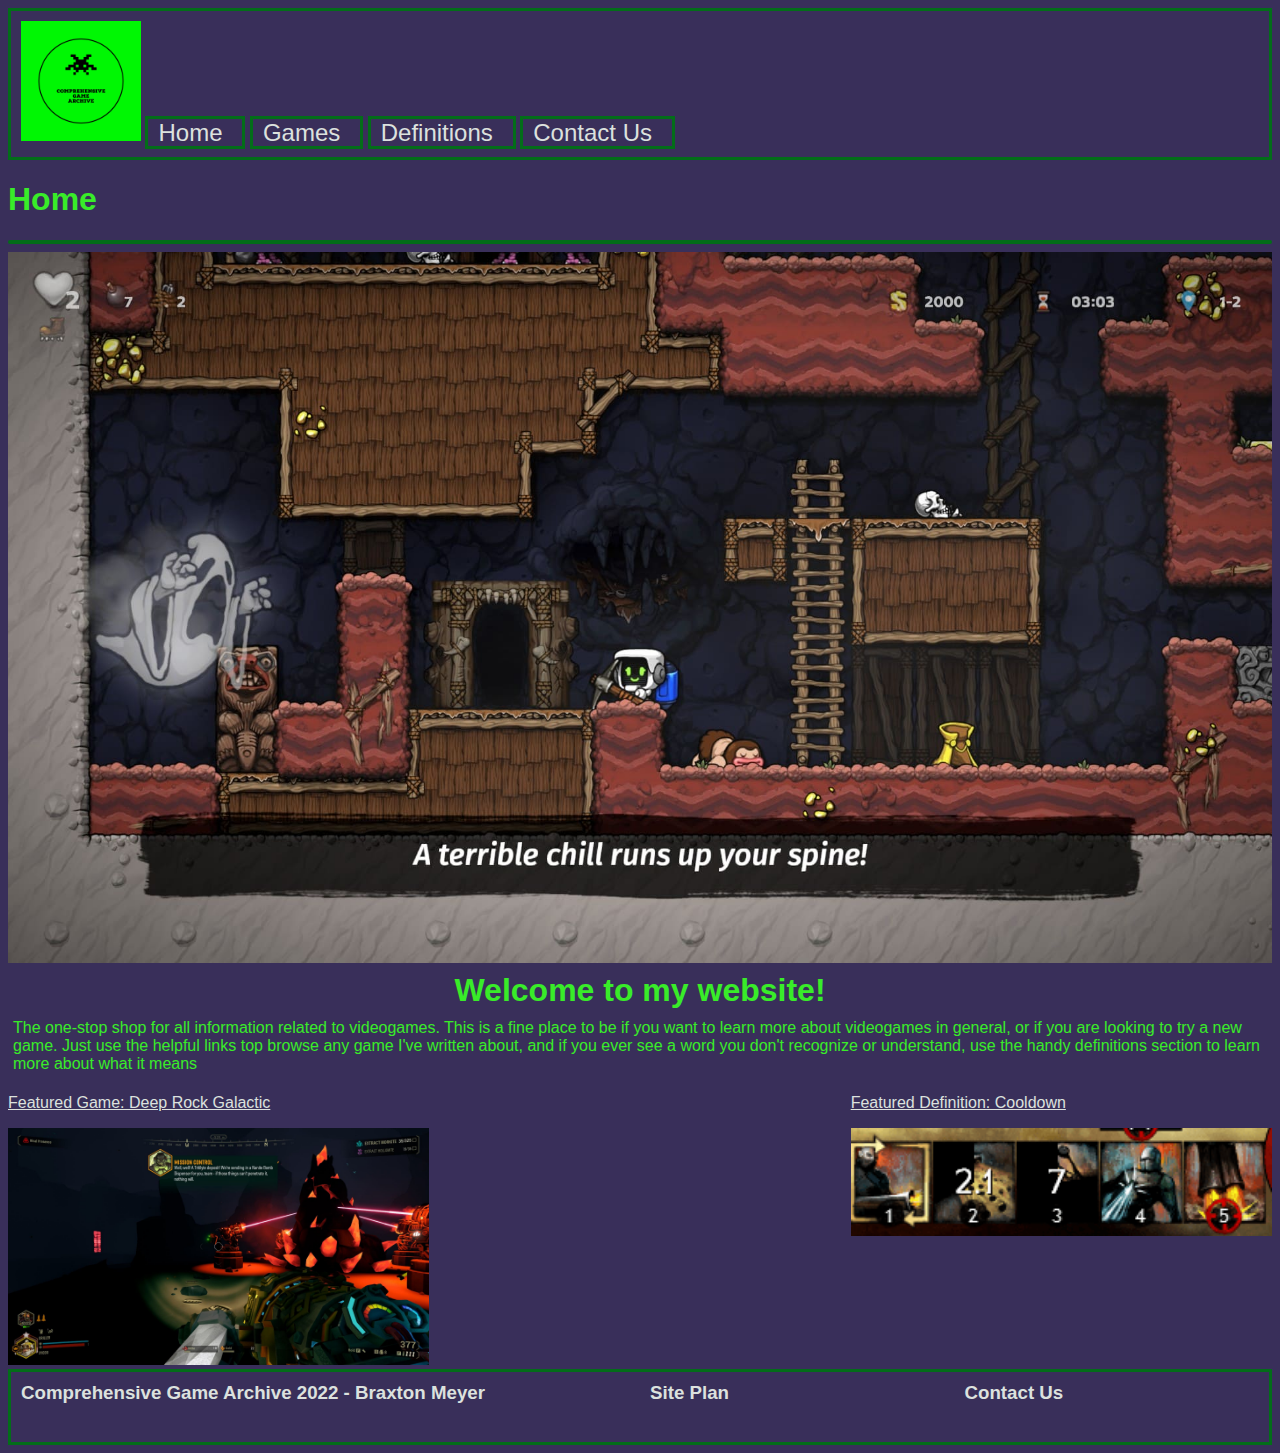
<file: index.html>
<!DOCTYPE html>
<html lang="en">
<head>
    <meta charset="UTF-8">
    <meta http-equiv="X-UA-Compatible" content="IE=edge">
    <meta name="viewport" content="width=device-width, initial-scale=1.0">
    <title>CGA - Home</title>
    <link rel="stylesheet" href="./styles/style.css">
</head>
<body>
    <div id="content">
        <header>
            <nav>
                <img class="logo" src="./images/CGAlogo.jpeg" alt="Comprehensive Game Archive Logo">
                <a href="index.html">Home</a>
                <a href="games.html">Games</a>
                <a href="definitions.html">Definitions</a>
                <a href="contactus.html">Contact Us</a>
            </nav>
        </header>
        <main>
            <h1>Home</h1>
            <hr class="solid">
            <img id="hero-img" src="./images/Spelunky2.jpg" alt="An image of Spelunky 2">
            <div class="grid-container">
                <h1 class="centered-whole-width" >Welcome to my website!</h1>
                <p class="centered-whole-width">The one-stop shop for all information related to videogames. This is a fine place to be if you want to learn more about videogames in general, or if you are looking to try a new game. Just use the helpful links top browse any game I've written about, and if you ever see a word you don't recognize or understand, use the handy definitions section to learn more about what it means</p>
                <a class="featured-game" href="./deeprock.html">
                    <p>Featured Game: Deep Rock Galactic</p>
                    <img class="preview-img" src="./images/DeepRock.jpg" alt="An image of Deep Rock Galactic">
                </a>
                <a class="featured-definition" href="./cooldown.html">
                    <p>Featured Definition: Cooldown</p>
                    <img class="preview-img" src="./images/Cooldown.png" alt="An image demonstrating cooldowns">
                </a>
            </div>
        </main>
        <footer>
            <h3>Comprehensive Game Archive 2022 - Braxton Meyer</h3>
            <h3><a href="site-plan.html">Site Plan</a></h3>
            <h3><a href="contactus.html">Contact Us</a></h3>
        </footer>
    </div>
    
</body>
</html>
</file>
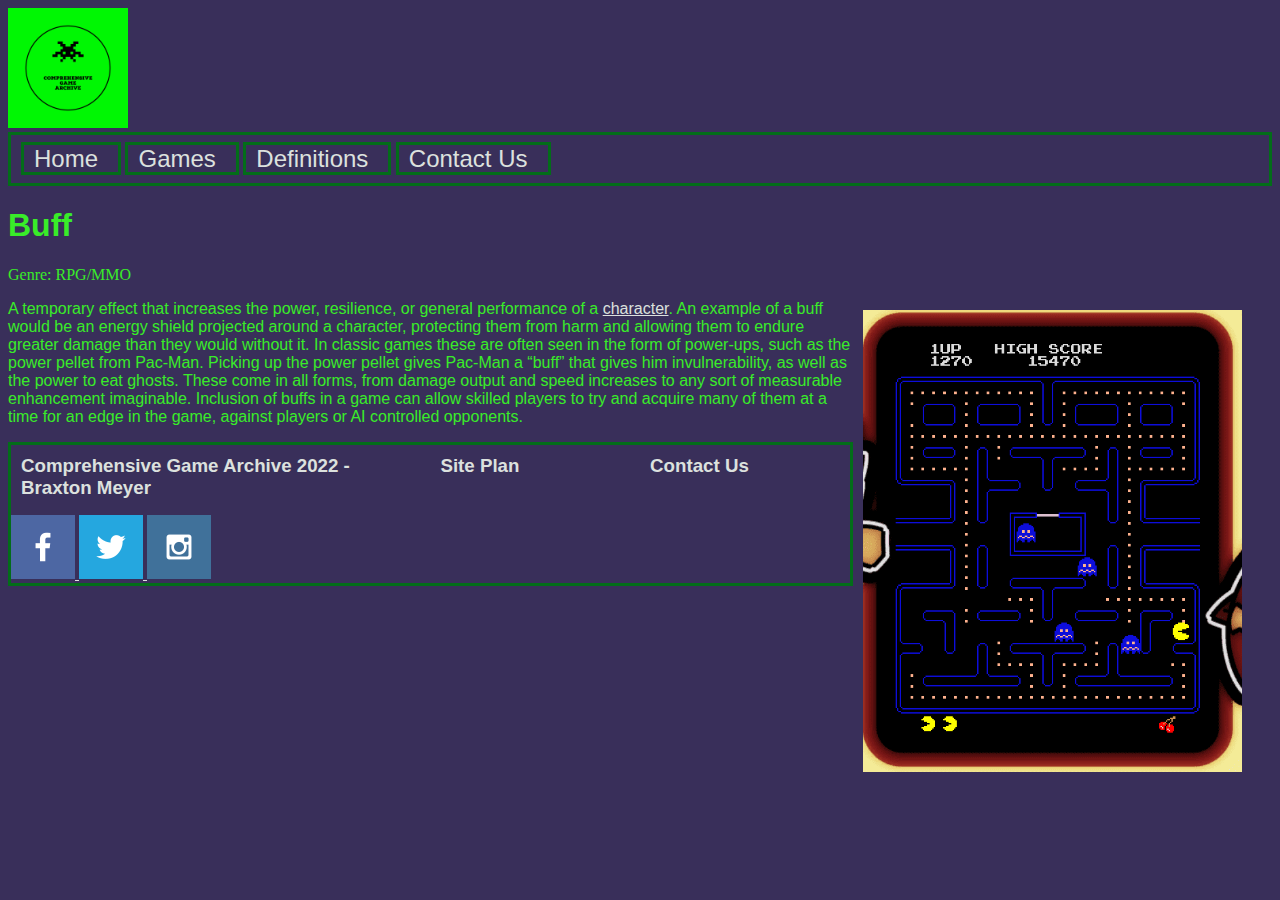
<file: buff.html>
<!DOCTYPE html>
<html lang="en">
<head>
    <meta charset="UTF-8">
    <meta http-equiv="X-UA-Compatible" content="IE=edge">
    <meta name="viewport" content="width=device-width, initial-scale=1.0">
    <title>Buff</title>
    <link rel="stylesheet" href="./styles/style.css">
</head>
<body>
    <div id="content">
        <header>
            <img class="logo" src="./images/CGAlogo.jpeg" alt="Comprehensive Game Archive Logo">
            <nav>
                <a href="index.html">Home</a>
                <a href="games.html">Games</a>
                <a href="definitions.html">Definitions</a>
                <a href="contactus.html">Contact Us</a>
            </nav>
        </header>
        <main>
            <h1>Buff</h1>
            <div>
                <div>Genre: RPG/MMO</div>
            </div>
            <div>
                <img class="float-img3" src="./images/PowerUp.png" alt="">
                <p>A temporary effect that increases the power, resilience, or general performance of a <a href="character.html">character</a>. An example of a buff would be an energy shield projected around a character, protecting them from harm and allowing them to endure greater damage than they would without it. In classic games these are often seen in the form of power-ups, such as the power pellet from Pac-Man. Picking up the power pellet gives Pac-Man a “buff” that gives him invulnerability, as well as the power to eat ghosts. These come in all forms, from damage output and speed increases to any sort of measurable enhancement imaginable. Inclusion of buffs in a game can allow skilled players to try and acquire many of them at a time for an edge in the game, against players or AI controlled opponents.</p>
            </div>
        </main>
        <footer>
            <h3>Comprehensive Game Archive 2022 - Braxton Meyer</h3>
            <h3><a href="site-plan.html">Site Plan</a></h3>
            <h3><a href="contactus.html">Contact Us</a></h3>
            <div class="social">
                <a href="https://facebook.com" target="_blank">
                    <img src="images/facebook.png" alt="fb icon">
                </a>
                <a href="https://twitter.com" target="_blank">
                    <img src="images/twitter.png" alt="twitter icon">
                </a>
                <a href="https://instagram.com" target="_blank">
                    <img src="images/instagram.png" alt="instagram icon">
                </a>
            </div>
        </footer>
    </div>
</body>
</html>
</file>
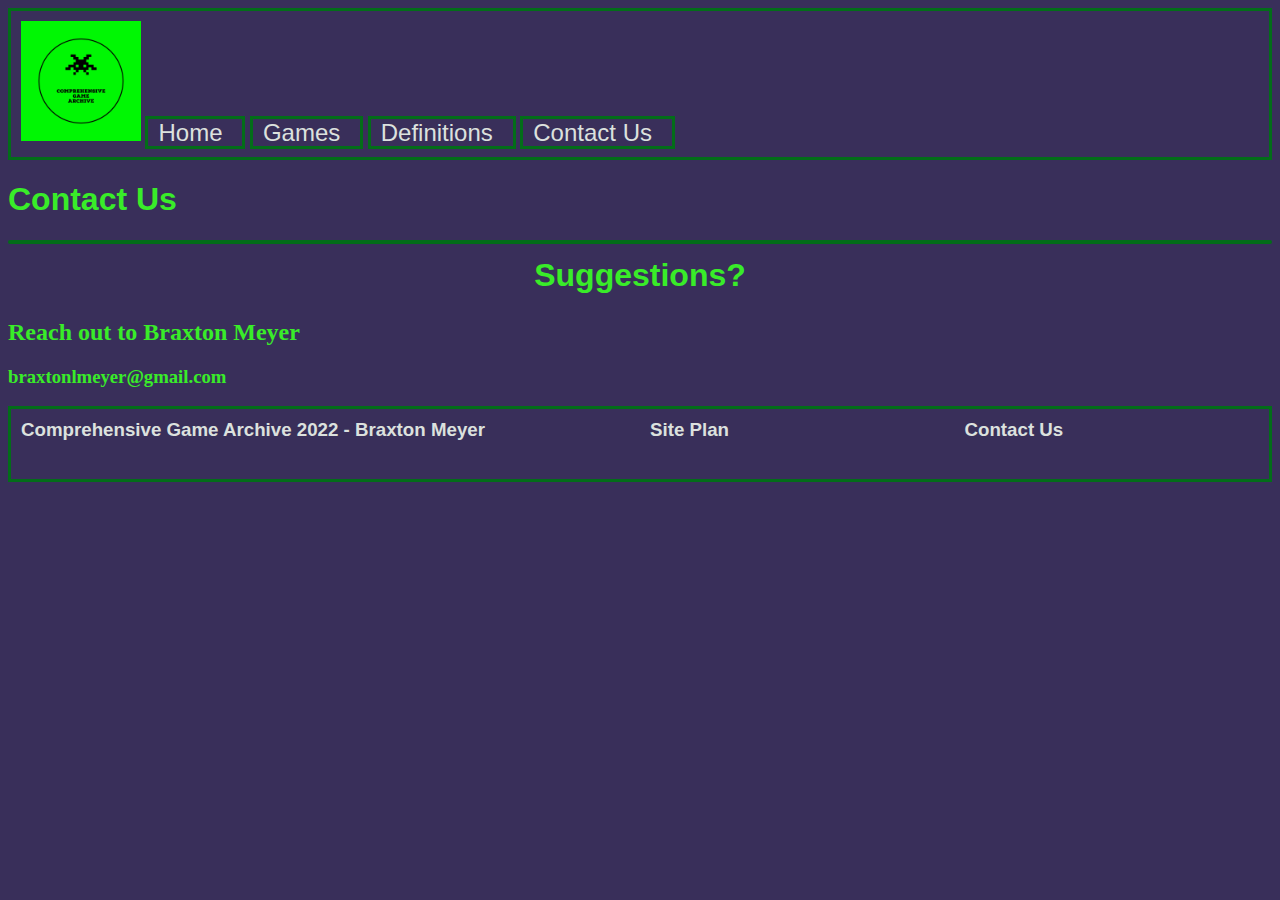
<file: contactus.html>
<!DOCTYPE html>
<html lang="en">
<head>
    <meta charset="UTF-8">
    <meta http-equiv="X-UA-Compatible" content="IE=edge">
    <meta name="viewport" content="width=device-width, initial-scale=1.0">
    <title>Contact Us</title>
    <link rel="stylesheet" href="./styles/style.css">
</head>
<body>
    <div id="content">
        <header>
            <nav>
                <img class="logo" src="./images/CGAlogo.jpeg" alt="Comprehensive Game Archive Logo">
                <a href="index.html">Home</a>
                <a href="games.html">Games</a>
                <a href="definitions.html">Definitions</a>
                <a href="contactus.html">Contact Us</a>
            </nav>
        </header>
        <main>
            <h1>Contact Us</h1>
            <hr class="solid">
            <div class="grid-container">
                <h1 class="centered-whole-width" >Suggestions?</h1>
            </div>
            <h2>Reach out to Braxton Meyer</h2>
            <h3>braxtonlmeyer@gmail.com</h3>
        </main>
        <footer>
            <h3>Comprehensive Game Archive 2022 - Braxton Meyer</h3>
            <h3><a href="site-plan.html">Site Plan</a></h3>
            <h3><a href="contactus.html">Contact Us</a></h3>
        </footer>
    </div>
    
</body>
</html>
</file>
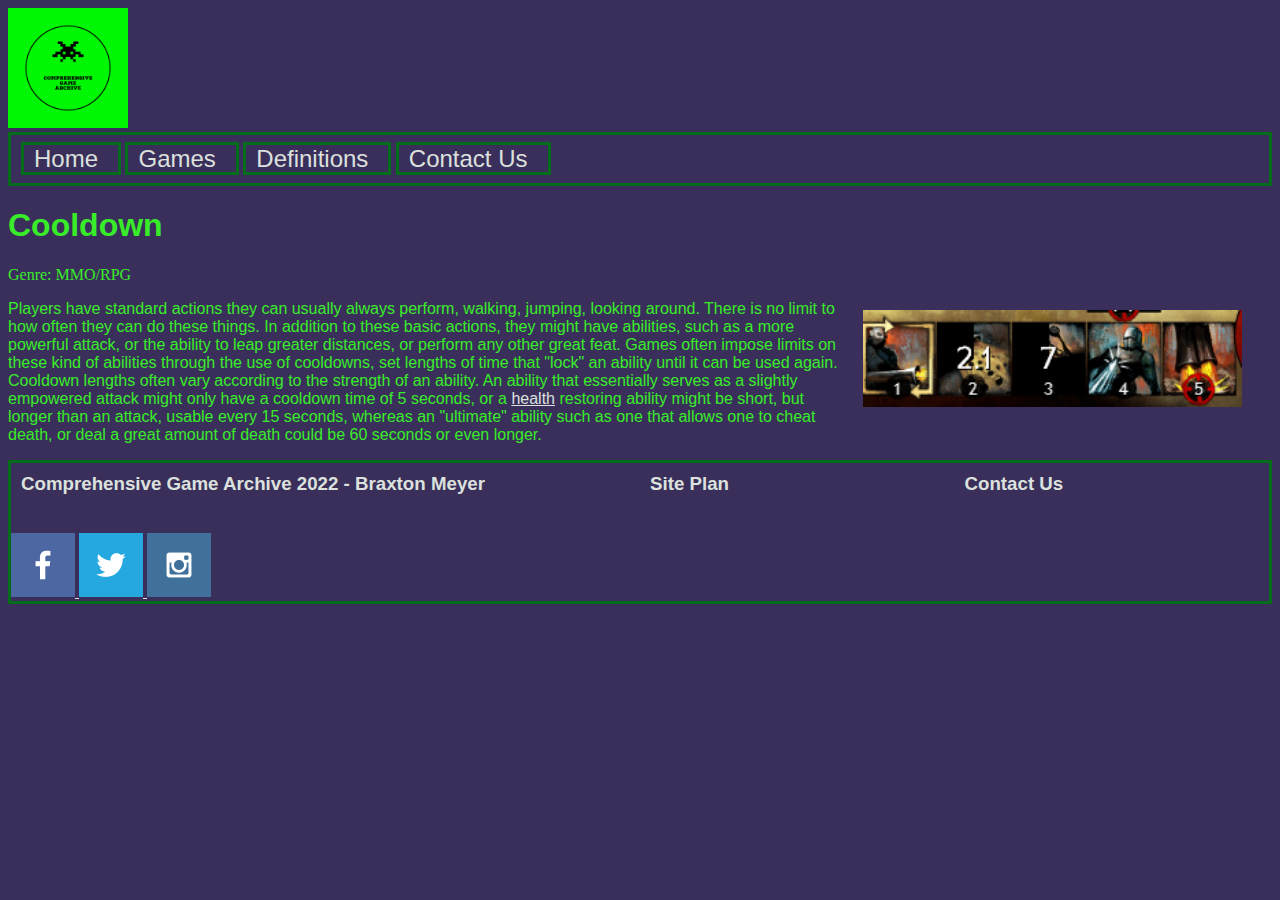
<file: cooldown.html>
<!DOCTYPE html>
<html lang="en">
<head>
    <meta charset="UTF-8">
    <meta http-equiv="X-UA-Compatible" content="IE=edge">
    <meta name="viewport" content="width=device-width, initial-scale=1.0">
    <title>Cooldown</title>
    <link rel="stylesheet" href="./styles/style.css">
</head>
<body>
    <div id="content">
        <header>
            <img class="logo" src="./images/CGAlogo.jpeg" alt="Comprehensive Game Archive Logo">
            <nav>
                <a href="index.html">Home</a>
                <a href="games.html">Games</a>
                <a href="definitions.html">Definitions</a>
                <a href="contactus.html">Contact Us</a>
            </nav>
        </header>
        <main>
            <h1>Cooldown</h1>
            <div>
                <div>Genre: MMO/RPG</div>
            </div>
            <div>
                <img class="float-img3" src="./images/Cooldown.png" alt="">
                <p>Players have standard actions they can usually always perform, walking, jumping, looking around. There is no limit to how often they can do these things. In addition to these basic actions, they might have abilities, such as a more powerful attack, or the ability to leap greater distances, or perform any other great feat. Games often impose limits on these kind of abilities through the use of cooldowns, set lengths of time that "lock" an ability until it can be used again. Cooldown lengths often vary according to the strength of an ability. An ability that essentially serves as a slightly empowered attack might only have a cooldown time of 5 seconds, or a <a href="health.html">health</a> restoring ability might be short, but longer than an attack, usable every 15 seconds, whereas an "ultimate" ability such as one that allows one to cheat death, or deal a great amount of death could be 60 seconds or even longer.</p>
            </div>
        </main>
        <footer>
            <h3>Comprehensive Game Archive 2022 - Braxton Meyer</h3>
            <h3><a href="site-plan.html">Site Plan</a></h3>
            <h3><a href="contactus.html">Contact Us</a></h3>
            <div class="social">
                <a href="https://facebook.com" target="_blank">
                    <img src="images/facebook.png" alt="fb icon">
                </a>
                <a href="https://twitter.com" target="_blank">
                    <img src="images/twitter.png" alt="twitter icon">
                </a>
                <a href="https://instagram.com" target="_blank">
                    <img src="images/instagram.png" alt="instagram icon">
                </a>
            </div>
        </footer>
    </div>
</body>
</html>
</file>
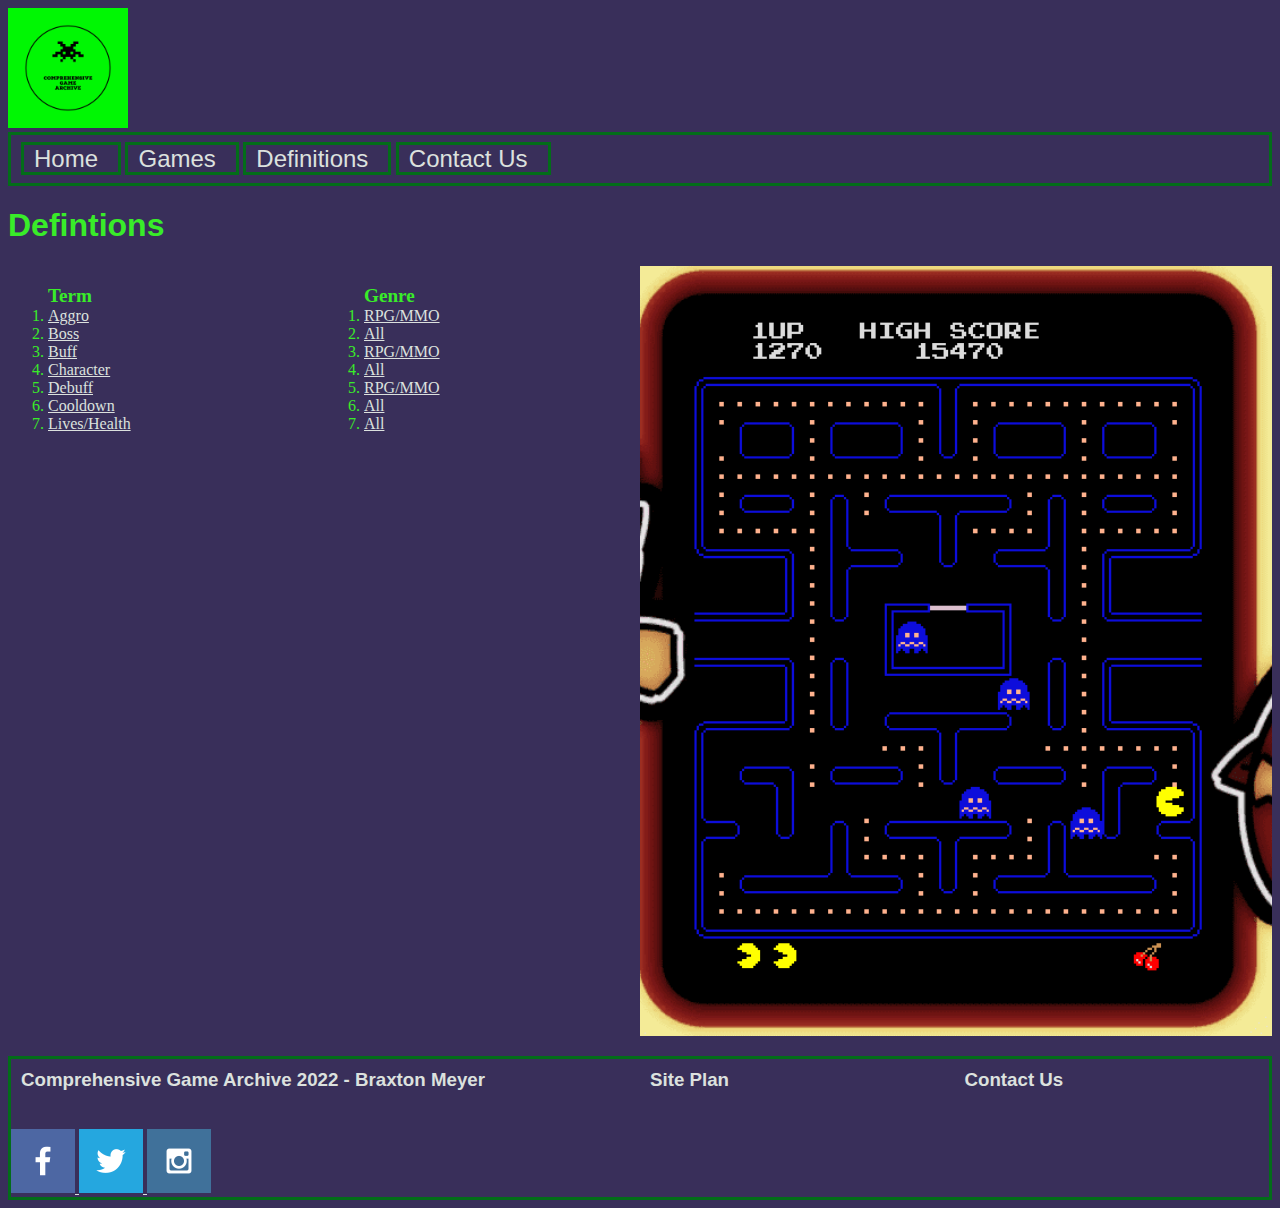
<file: definitions.html>
<!DOCTYPE html>
<html lang="en">
<head>
    <meta charset="UTF-8">
    <meta http-equiv="X-UA-Compatible" content="IE=edge">
    <meta name="viewport" content="width=device-width, initial-scale=1.0">
    <title>Definitions</title>
    <link rel="stylesheet" href="./styles/style.css">
</head>
<body>
    <div id="content">
        <header>
            <img class="logo" src="./images/CGAlogo.jpeg" alt="Comprehensive Game Archive Logo">
            <nav>
                <a href="index.html">Home</a>
                <a href="games.html">Games</a>
                <a href="definitions.html">Definitions</a>
                <a href="contactus.html">Contact Us</a>
            </nav>
        </header>
        <main>
            <h1>Defintions</h1>
            <div class="grid-container2">
                <ol class="word-list">
                    <div>Term</div>
                    <li>
                        <a href="./aggro.html">Aggro</a>
                    </li>
                    <li>
                        <a href="./boss.html">Boss</a>
                    </li>
                    <li>
                        <a href="./buff.html">Buff</a>
                    </li>
                    <li>
                        <a href="./character.html">Character</a>
                    </li>
                    <li>
                        <a href="./debuff.html">Debuff</a>
                    </li>
                    <li>
                        <a href="./cooldown.html">Cooldown</a>
                    </li>
                    <li>
                        <a href="./health.html">Lives/Health</a>
                    </li>
                </ol>
                <ol class ="genre-class">
                    <div>Genre</div>
                    <li>
                        <a href="">RPG/MMO</a>
                    </li>
                    <li>
                        <a href="">All</a>
                    </li>
                    <li>
                        <a href="">RPG/MMO</a>
                    </li>
                    <li>
                        <a href="">All</a>
                    </li>
                    <li>
                        <a href="">RPG/MMO</a>
                    </li>
                    <li>
                        <a href="">All</a>
                    </li>
                    <li>
                        <a href="">All</a>
                    </li>
                </ol>
                <img class="float-img" src="./images/PowerUp.png" alt="A screenshot of a game in progress">
            </div>
        </main>
        <footer>
            <h3>Comprehensive Game Archive 2022 - Braxton Meyer</h3>
            <h3><a href="site-plan.html">Site Plan</a></h3>
            <h3><a href="contactus.html">Contact Us</a></h3>
            <div class="social">
                <a href="https://facebook.com" target="_blank">
                    <img src="images/facebook.png" alt="fb icon">
                </a>
                <a href="https://twitter.com" target="_blank">
                    <img src="images/twitter.png" alt="twitter icon">
                </a>
                <a href="https://instagram.com" target="_blank">
                    <img src="images/instagram.png" alt="instagram icon">
                </a>
            </div>
        </footer>
    </div>
</body>
</html>
</file>
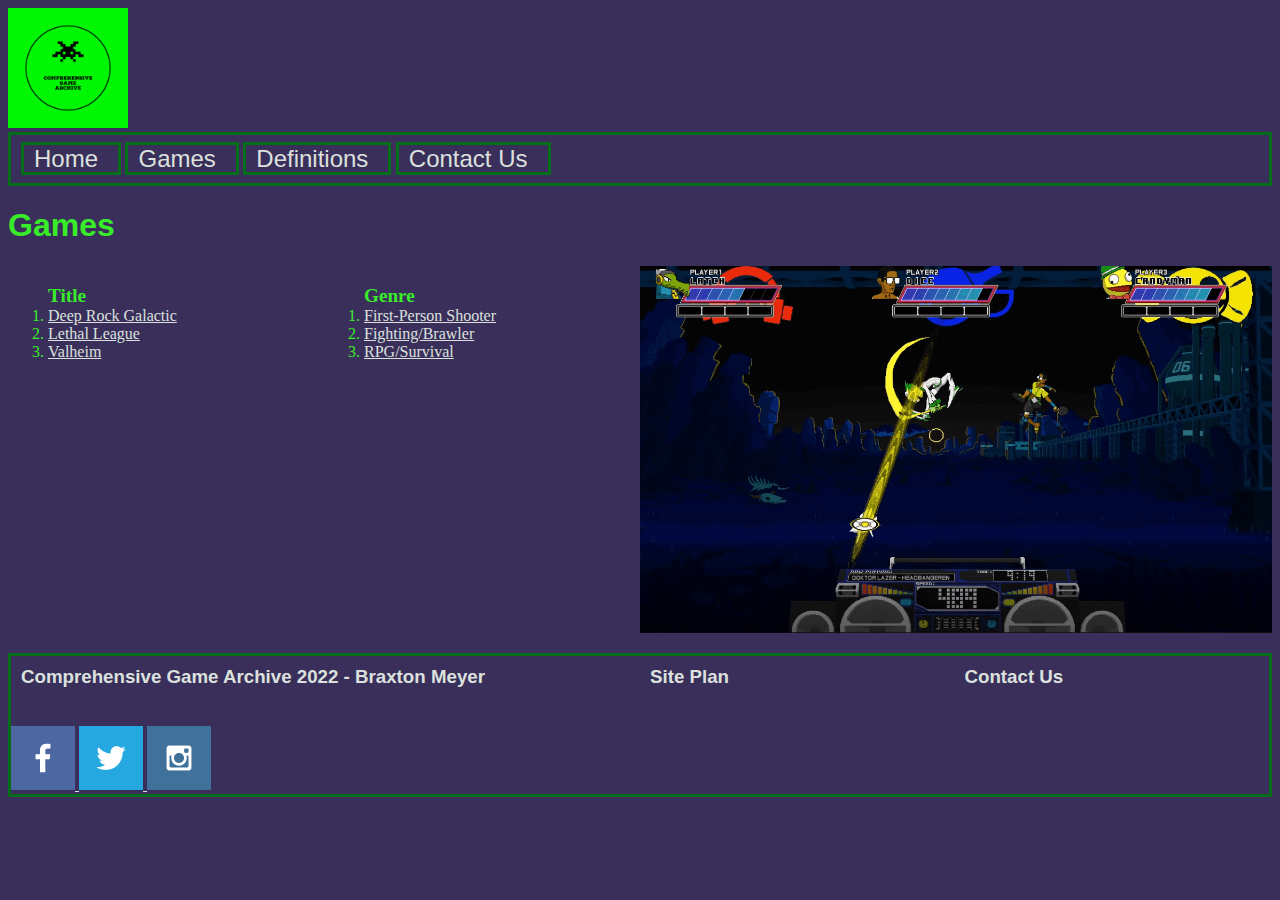
<file: games.html>
<!DOCTYPE html>
<html lang="en">
<head>
    <meta charset="UTF-8">
    <meta http-equiv="X-UA-Compatible" content="IE=edge">
    <meta name="viewport" content="width=device-width, initial-scale=1.0">
    <title>Games</title>
    <link rel="stylesheet" href="./styles/style.css">
</head>
<body>
    <div id="content">
        <header>
            <img class="logo" src="./images/CGAlogo.jpeg" alt="Comprehensive Game Archive Logo">
            <nav>
                <a href="index.html">Home</a>
                <a href="games.html">Games</a>
                <a href="definitions.html">Definitions</a>
                <a href="contactus.html">Contact Us</a>
            </nav>
        </header>
        <main>
            <h1>Games</h1>
            <div class="grid-container2">
                <ol class="title-list">
                    <div>Title</div>
                    <li>
                        <a href="deeprock.html">Deep Rock Galactic</a>
                    </li>
                    <li>
                        <a href="lethalleague.html">Lethal League</a>
                    </li>
                    <li>
                        <a href="valheim.html">Valheim</a>
                    </li>
                </ol>
                <ol class ="genre-class">
                    <div>Genre</div>
                    <li>
                        <a href="">First-Person Shooter</a>
                    </li>
                    <li>
                        <a href="">Fighting/Brawler</a>
                    </li>
                    <li>
                        <a href="">RPG/Survival</a>
                    </li>
                </ol>
                <img class="float-img" src="./images/Lethal League.png" alt="A screenshot of a game in progress">
            </div>
        </main>
        <footer>
            <h3>Comprehensive Game Archive 2022 - Braxton Meyer</h3>
            <h3><a href="site-plan.html">Site Plan</a></h3>
            <h3><a href="contactus.html">Contact Us</a></h3>
            <div class="social">
                <a href="https://facebook.com" target="_blank">
                    <img src="images/facebook.png" alt="fb icon">
                </a>
                <a href="https://twitter.com" target="_blank">
                    <img src="images/twitter.png" alt="twitter icon">
                </a>
                <a href="https://instagram.com" target="_blank">
                    <img src="images/instagram.png" alt="instagram icon">
                </a>
            </div>
        </footer>
    </div>
</body>
</html>
</file>
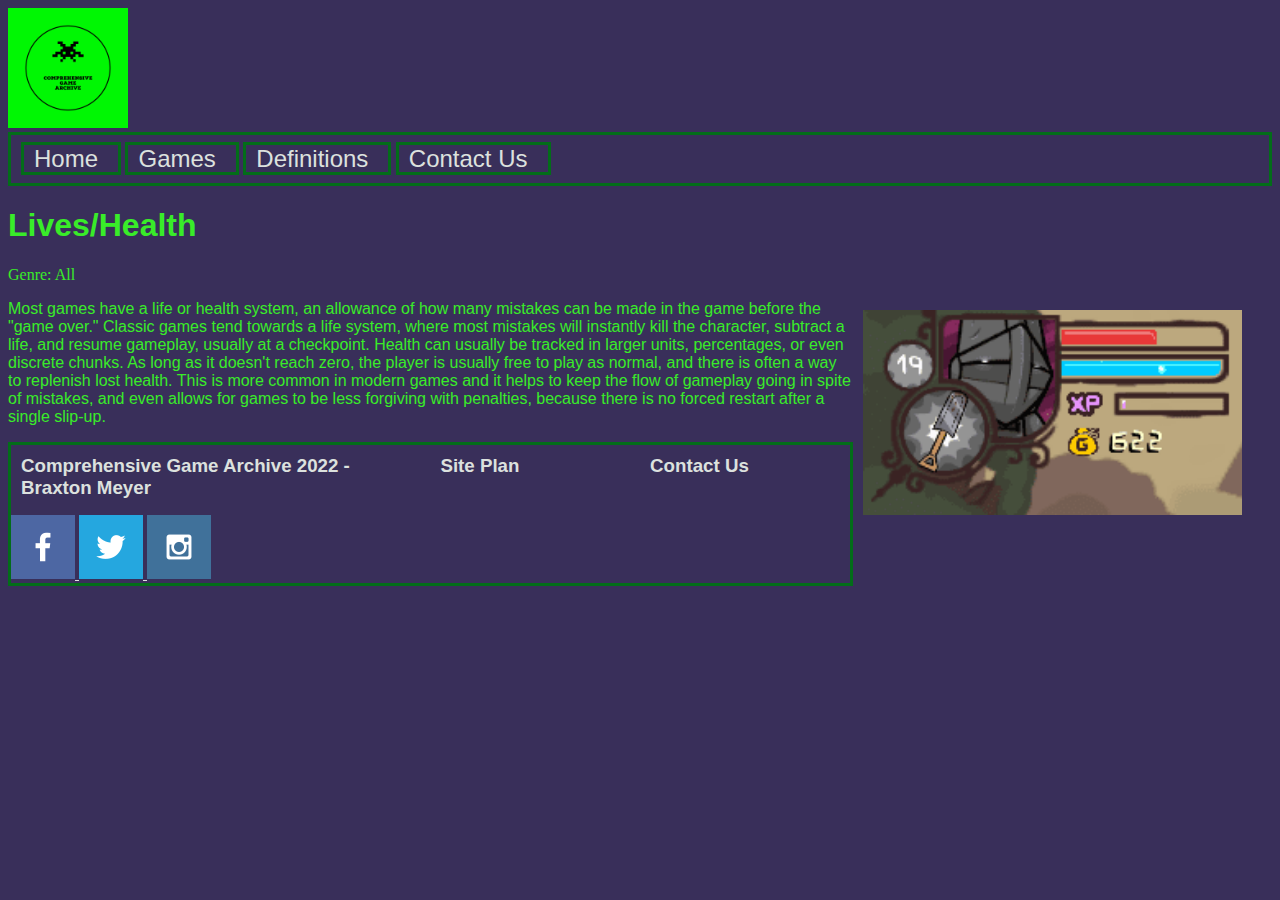
<file: health.html>
<!DOCTYPE html>
<html lang="en">
<head>
    <meta charset="UTF-8">
    <meta http-equiv="X-UA-Compatible" content="IE=edge">
    <meta name="viewport" content="width=device-width, initial-scale=1.0">
    <title>Health</title>
    <link rel="stylesheet" href="./styles/style.css">
</head>
<body>
    <div id="content">
        <header>
            <img class="logo" src="./images/CGAlogo.jpeg" alt="Comprehensive Game Archive Logo">
            <nav>
                <a href="index.html">Home</a>
                <a href="games.html">Games</a>
                <a href="definitions.html">Definitions</a>
                <a href="contactus.html">Contact Us</a>
            </nav>
        </header>
        <main>
            <h1>Lives/Health</h1>
            <div>
                <div>Genre: All</div>
            </div>
            <div>
                <img class="float-img3" src="./images/HealthBar.png" alt="">
                <p>Most games have a life or health system, an allowance of how many mistakes can be made in the game before the "game over." Classic games tend towards a life system, where most mistakes will instantly kill the character, subtract a life, and resume gameplay, usually at a checkpoint. Health can usually be tracked in larger units, percentages, or even discrete chunks. As long as it doesn't reach zero, the player is usually free to play as normal, and there is often a way to replenish lost health. This is more common in modern games and it helps to keep the flow of gameplay going in spite of mistakes, and even allows for games to be less forgiving with penalties, because there is no forced restart after a single slip-up. </p>
            </div>
        </main>
        <footer>
            <h3>Comprehensive Game Archive 2022 - Braxton Meyer</h3>
            <h3><a href="site-plan.html">Site Plan</a></h3>
            <h3><a href="contactus.html">Contact Us</a></h3>
            <div class="social">
                <a href="https://facebook.com" target="_blank">
                    <img src="images/facebook.png" alt="fb icon">
                </a>
                <a href="https://twitter.com" target="_blank">
                    <img src="images/twitter.png" alt="twitter icon">
                </a>
                <a href="https://instagram.com" target="_blank">
                    <img src="images/instagram.png" alt="instagram icon">
                </a>
            </div>
        </footer>
    </div>
</body>
</html>
</file>
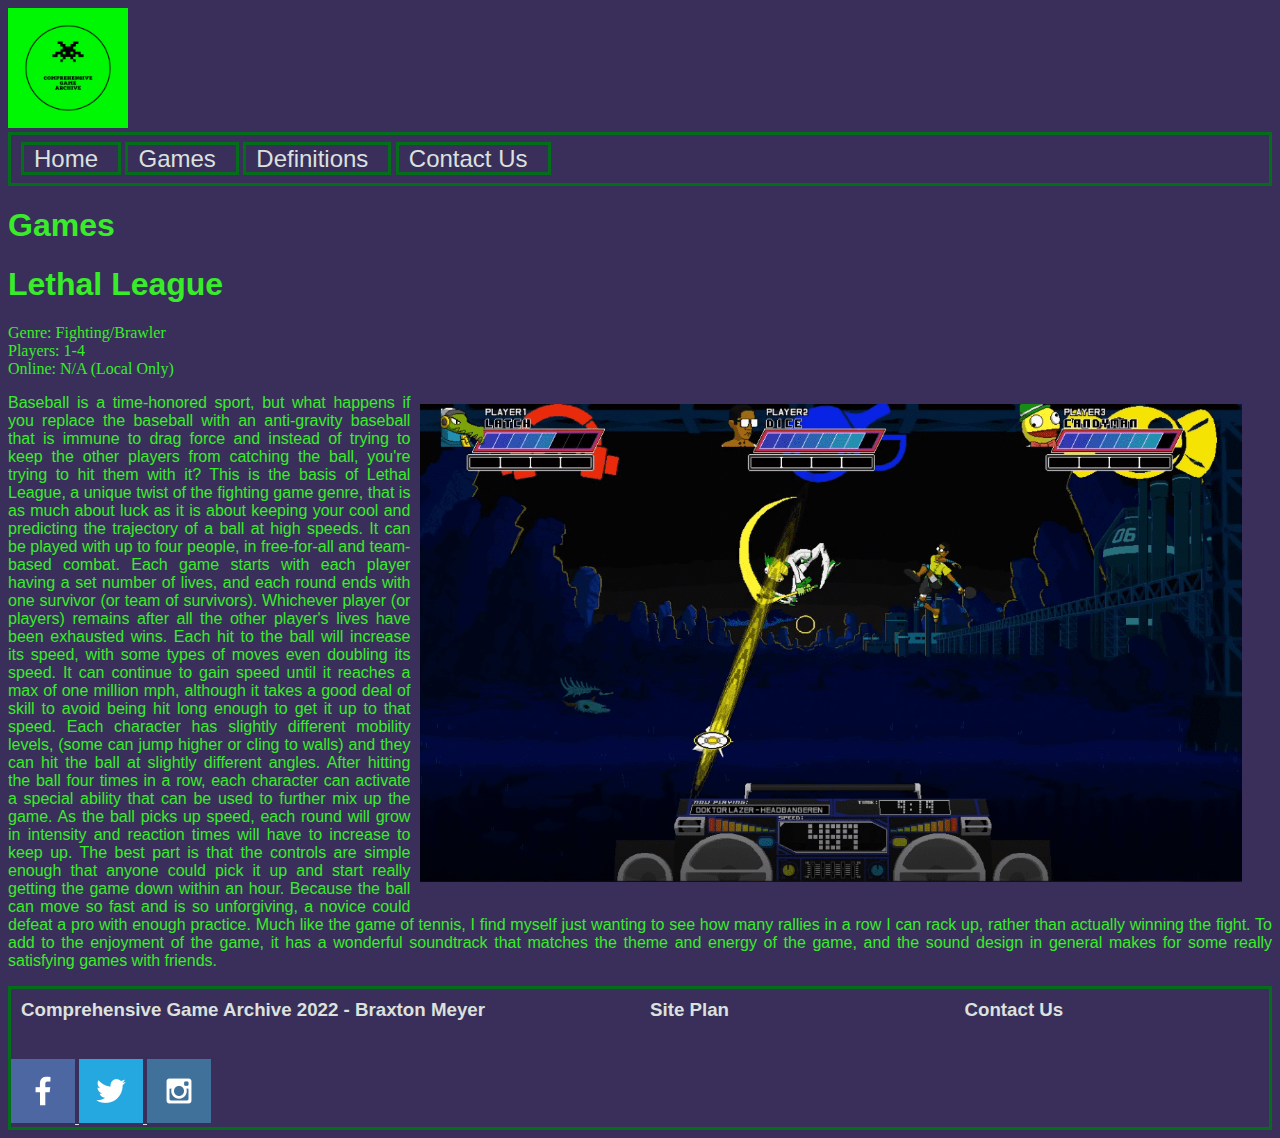
<file: lethalleague.html>
<!DOCTYPE html>
<html lang="en">
<head>
    <meta charset="UTF-8">
    <meta http-equiv="X-UA-Compatible" content="IE=edge">
    <meta name="viewport" content="width=device-width, initial-scale=1.0">
    <title>Lethal League</title>
    <link rel="stylesheet" href="./styles/style.css">
</head>
<body>
    <div id="content">
        <header>
            <img class="logo" src="./images/CGAlogo.jpeg" alt="Comprehensive Game Archive Logo">
            <nav>
                <a href="index.html">Home</a>
                <a href="games.html">Games</a>
                <a href="definitions.html">Definitions</a>
                <a href="contactus.html">Contact Us</a>
            </nav>
        </header>
        <main>
            <h1>Games</h1>
            <h1>Lethal League</h1>
            <div>
                <div>Genre: Fighting/Brawler</div>
                <div>Players: 1-4</div>
                <div>Online: N/A (Local Only)</div>
            </div>
            <div>
                <img class="float-img2" src="./images/Lethal League.png" alt="A picture of a lethal league game in progress">
                <p class="game-description">Baseball is a time-honored sport, but what happens if you replace the baseball with an anti-gravity baseball that is immune to drag force and instead of trying to keep the other players from catching the ball, you're trying to hit them with it? This is the basis of Lethal League, a unique twist of the fighting game genre, that is as much about luck as it is about keeping your cool and predicting the trajectory of a ball at high speeds. It can be played with up to four people, in free-for-all and team-based combat. Each game starts with each player having a set number of lives, and each round ends with one survivor (or team of survivors). Whichever player (or players) remains after all the other player's lives have been exhausted wins. Each hit to the ball will increase its speed, with some types of moves even doubling its speed. It can continue to gain speed until it reaches a max of one million mph, although it takes a good deal of skill to avoid being hit long enough to get it up to that speed. Each character has slightly different mobility levels, (some can jump higher or cling to walls) and they can hit the ball at slightly different angles. After hitting the ball four times in a row, each character can activate a special ability that can be used to further mix up the game. As the ball picks up speed, each round will grow in intensity and reaction times will have to increase to keep up. The best part is that the controls are simple enough that anyone could pick it up and start really getting the game down within an hour. Because the ball can move so fast and is so unforgiving, a novice could defeat a pro with enough practice. Much like the game of tennis, I find myself just wanting to see how many rallies in a row I can rack up, rather than actually winning the fight. To add to the enjoyment of the game, it has a wonderful soundtrack that matches the theme and energy of the game, and the sound design in general makes for some really satisfying games with friends.</p>  
            </div>
        </main>
        <footer>
            <h3>Comprehensive Game Archive 2022 - Braxton Meyer</h3>
            <h3><a href="site-plan.html">Site Plan</a></h3>
            <h3><a href="contactus.html">Contact Us</a></h3>
            <div class="social">
                <a href="https://facebook.com" target="_blank">
                    <img src="images/facebook.png" alt="fb icon">
                </a>
                <a href="https://twitter.com" target="_blank">
                    <img src="images/twitter.png" alt="twitter icon">
                </a>
                <a href="https://instagram.com" target="_blank">
                    <img src="images/instagram.png" alt="instagram icon">
                </a>
            </div>
        </footer>
    </div>
</body>
</html>
</file>
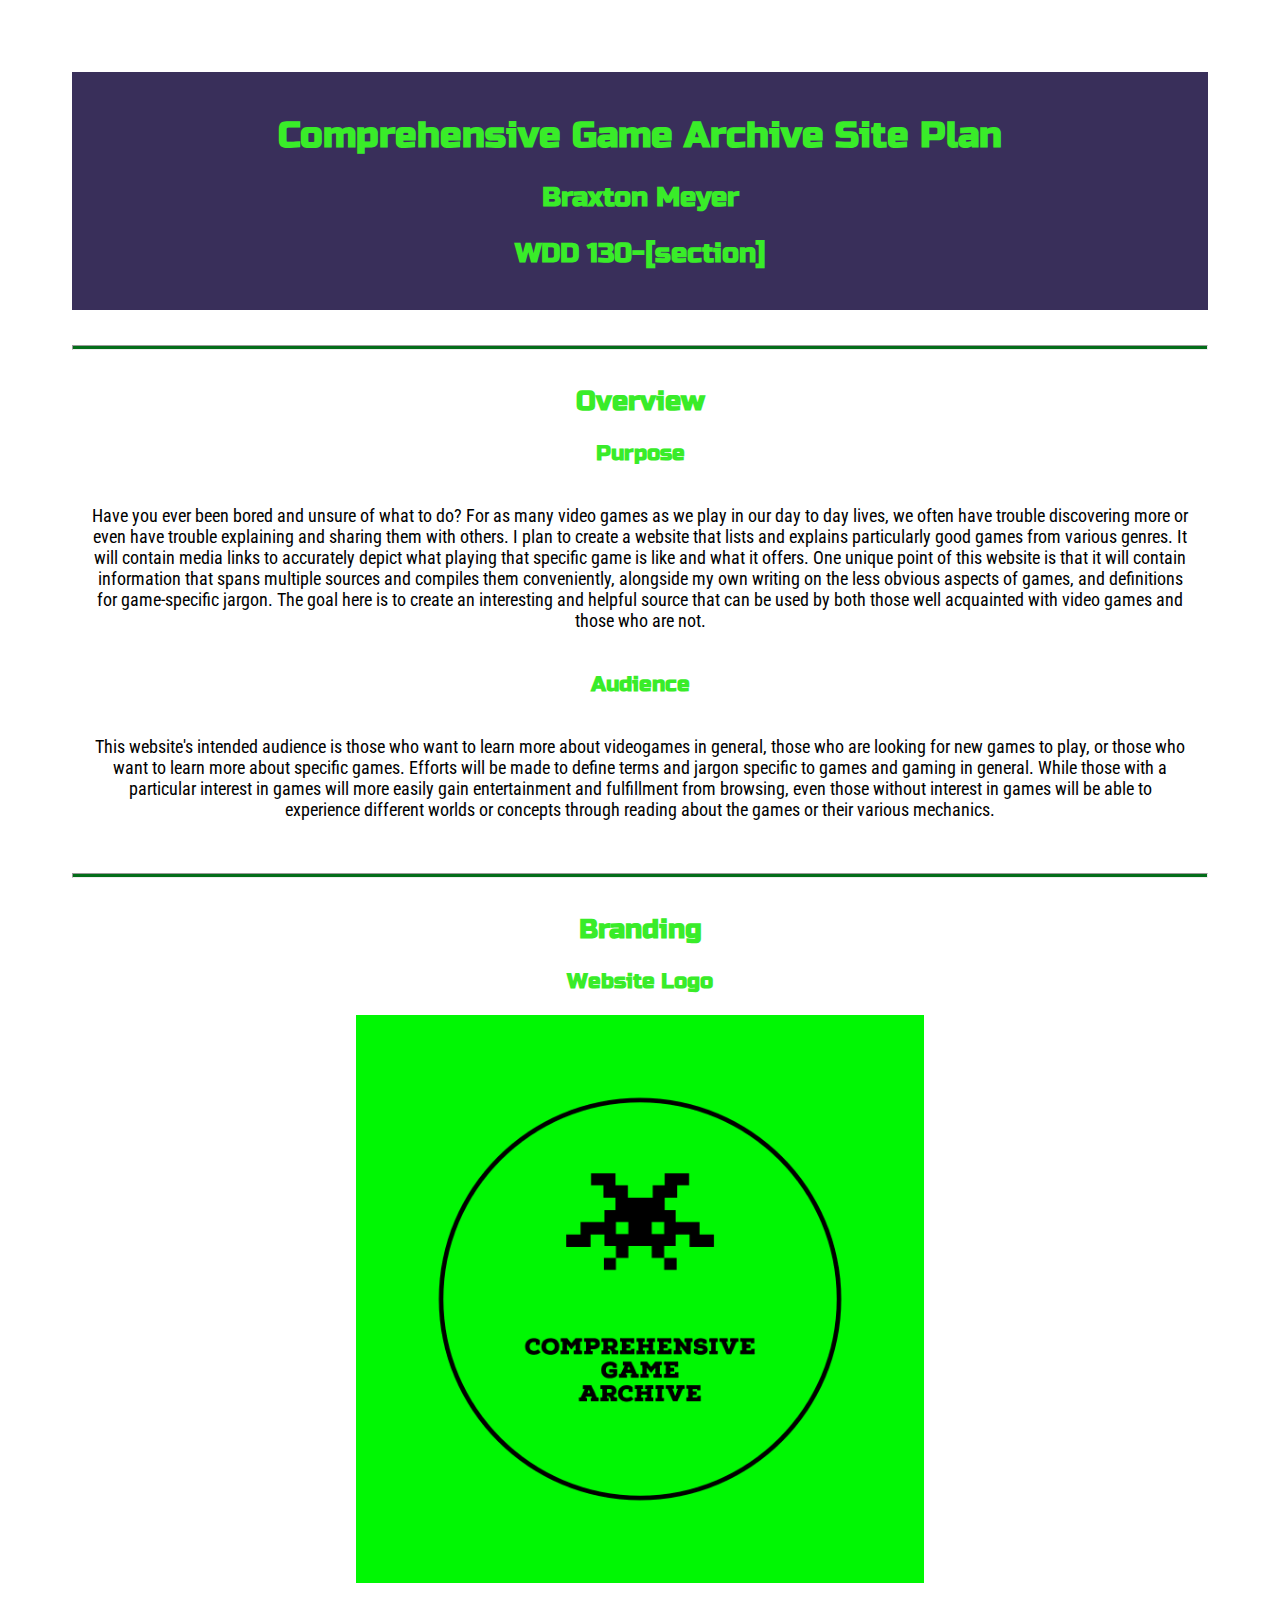
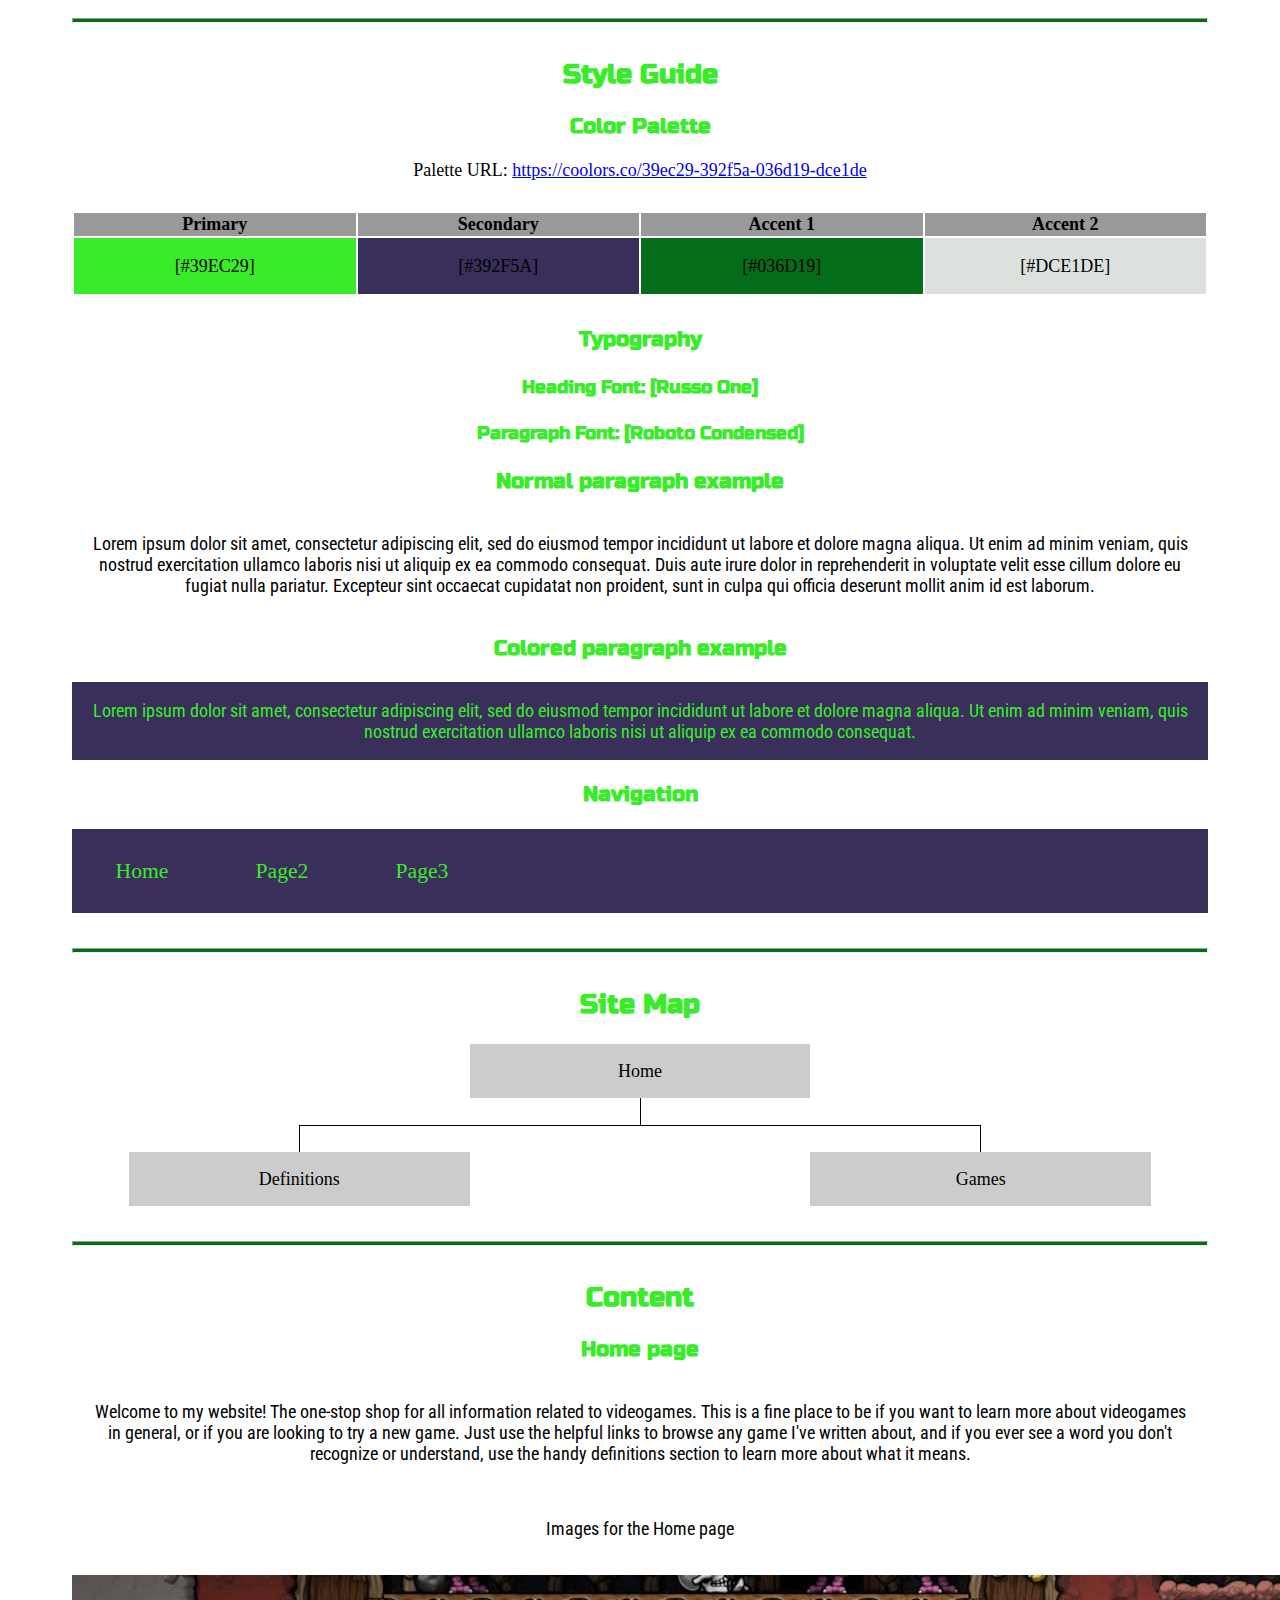
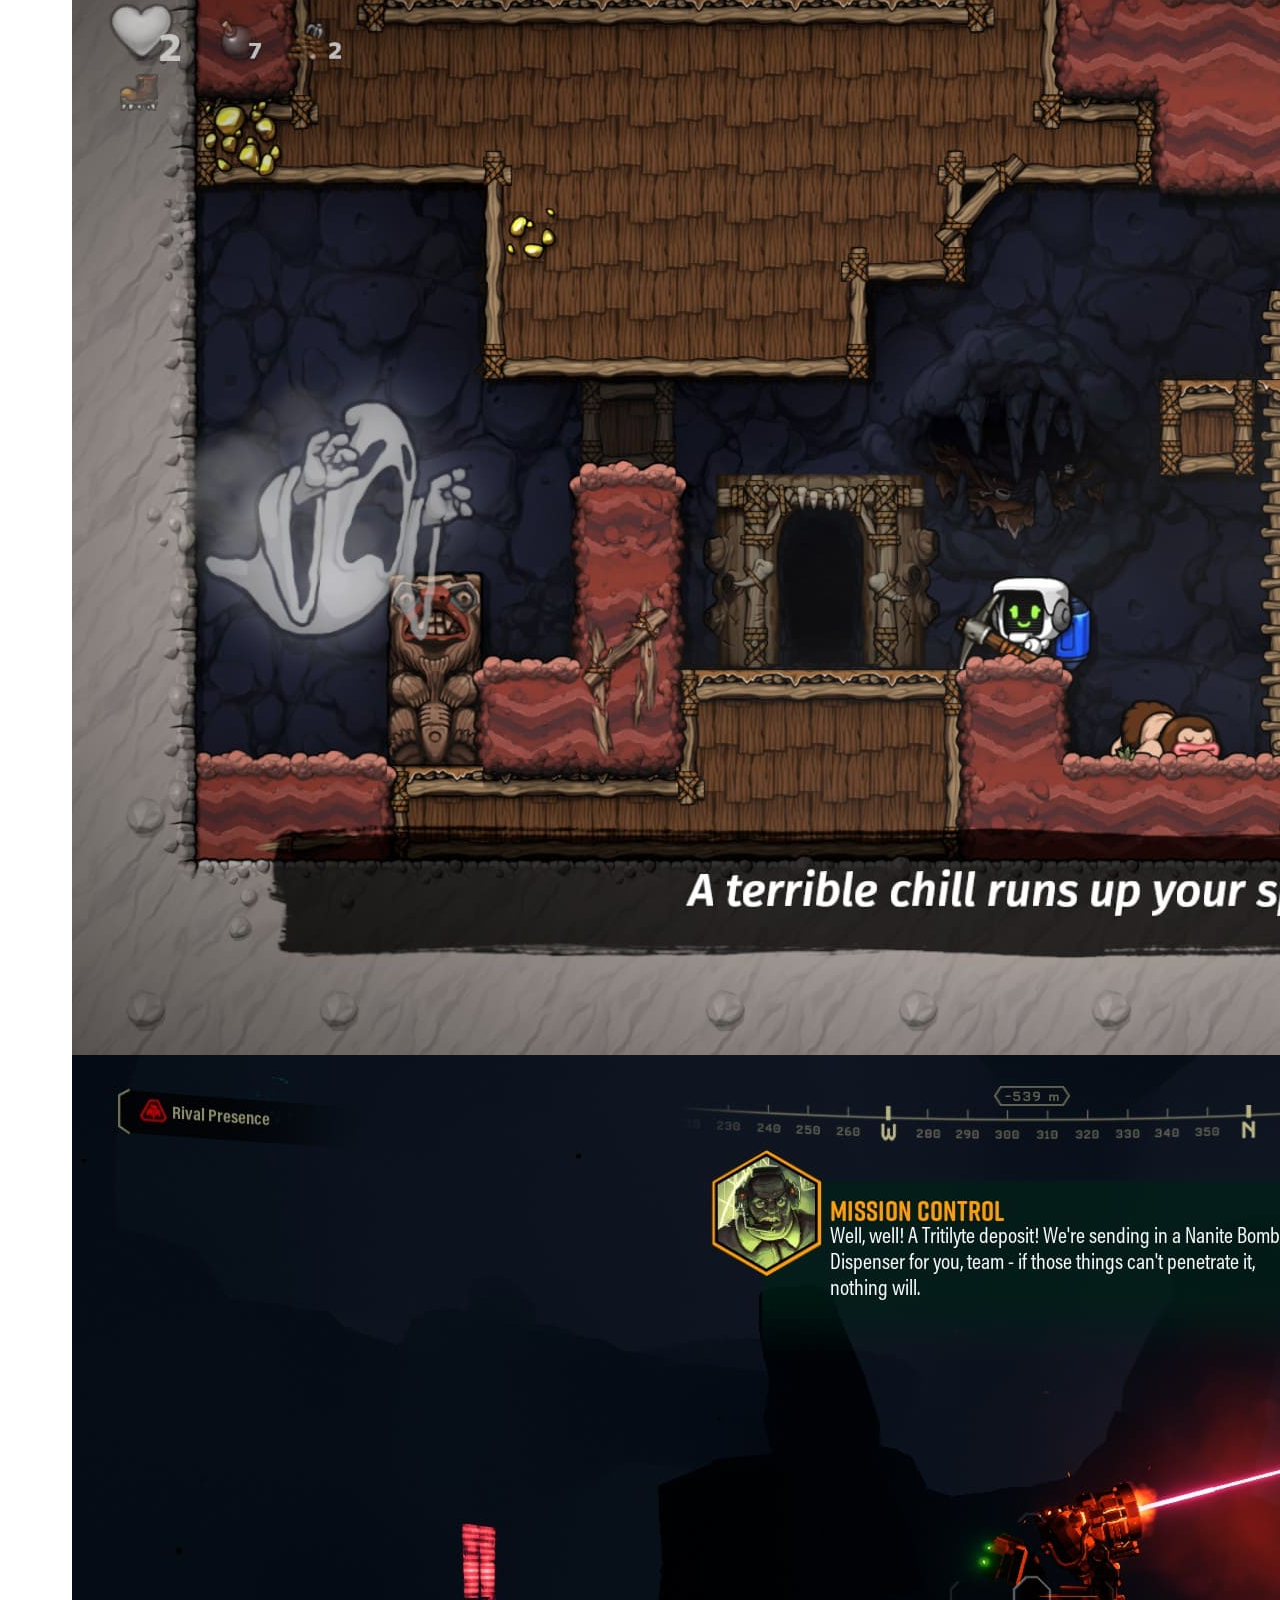
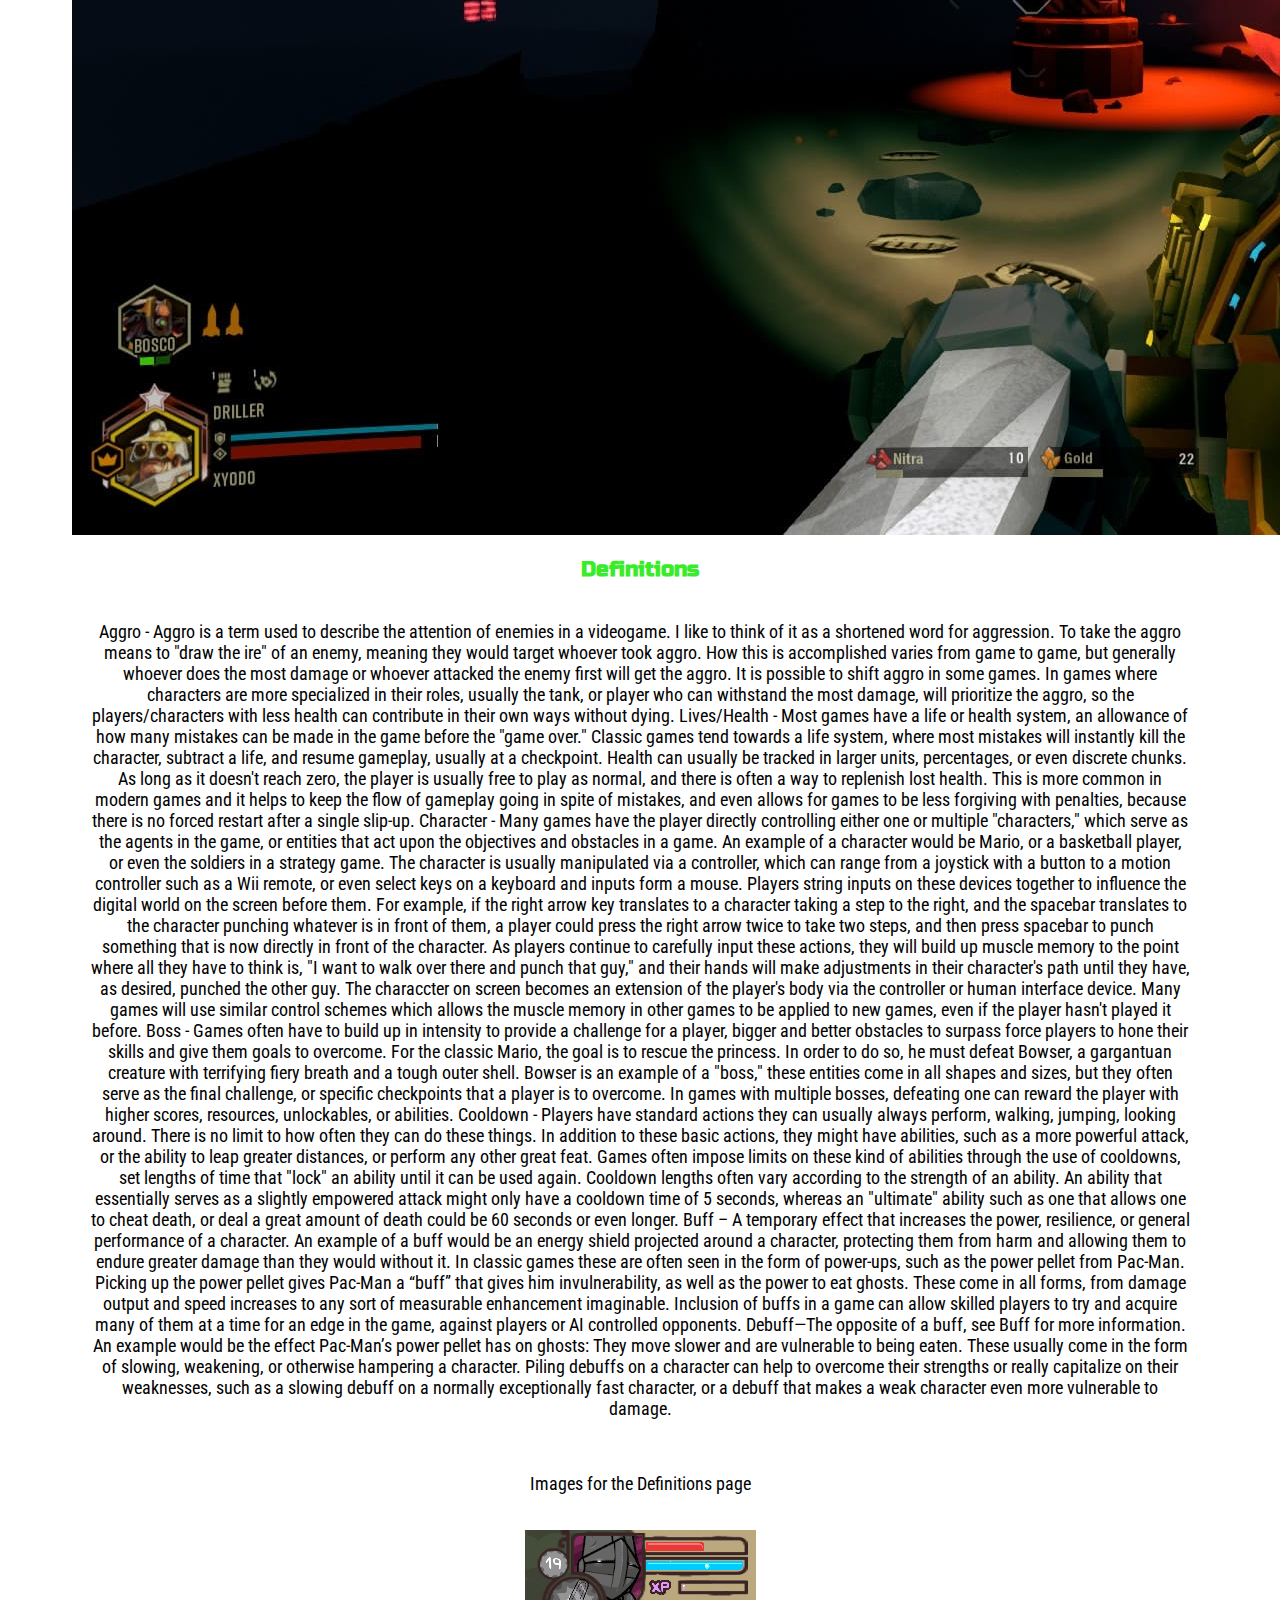
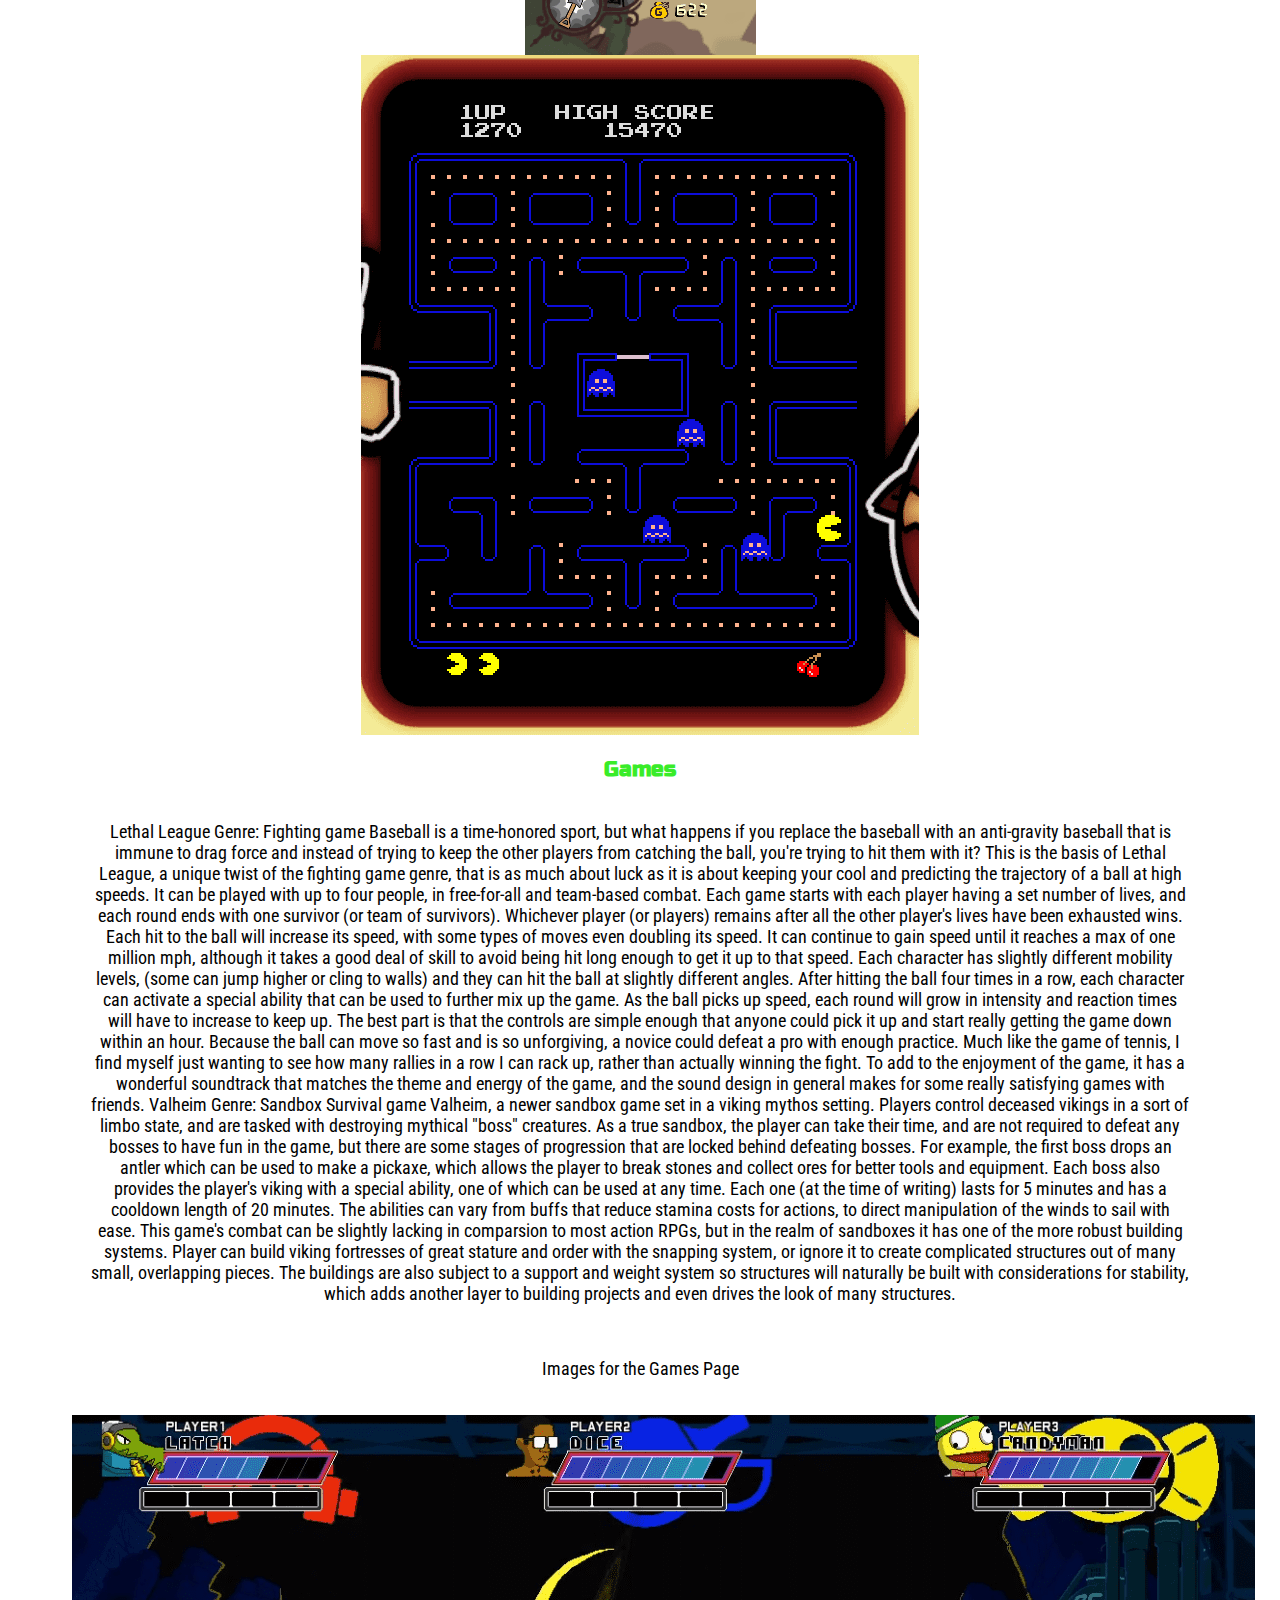
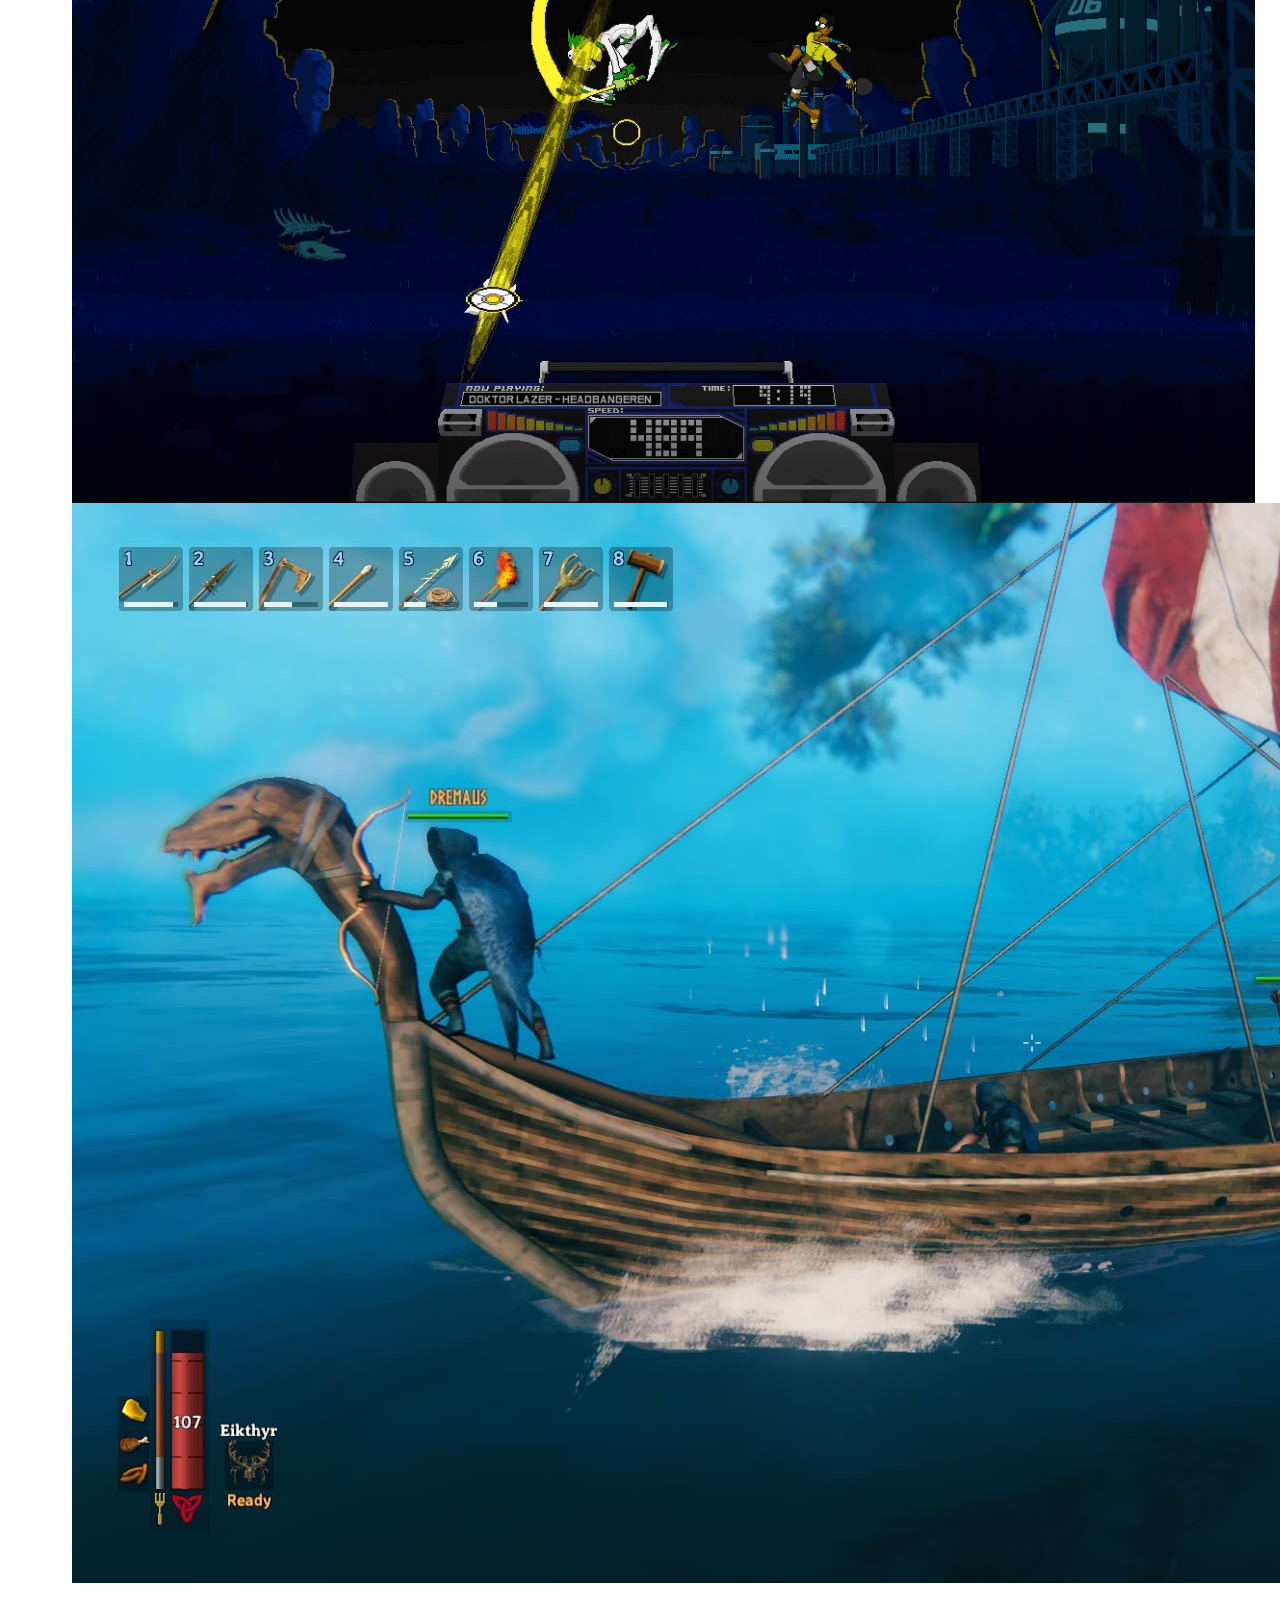
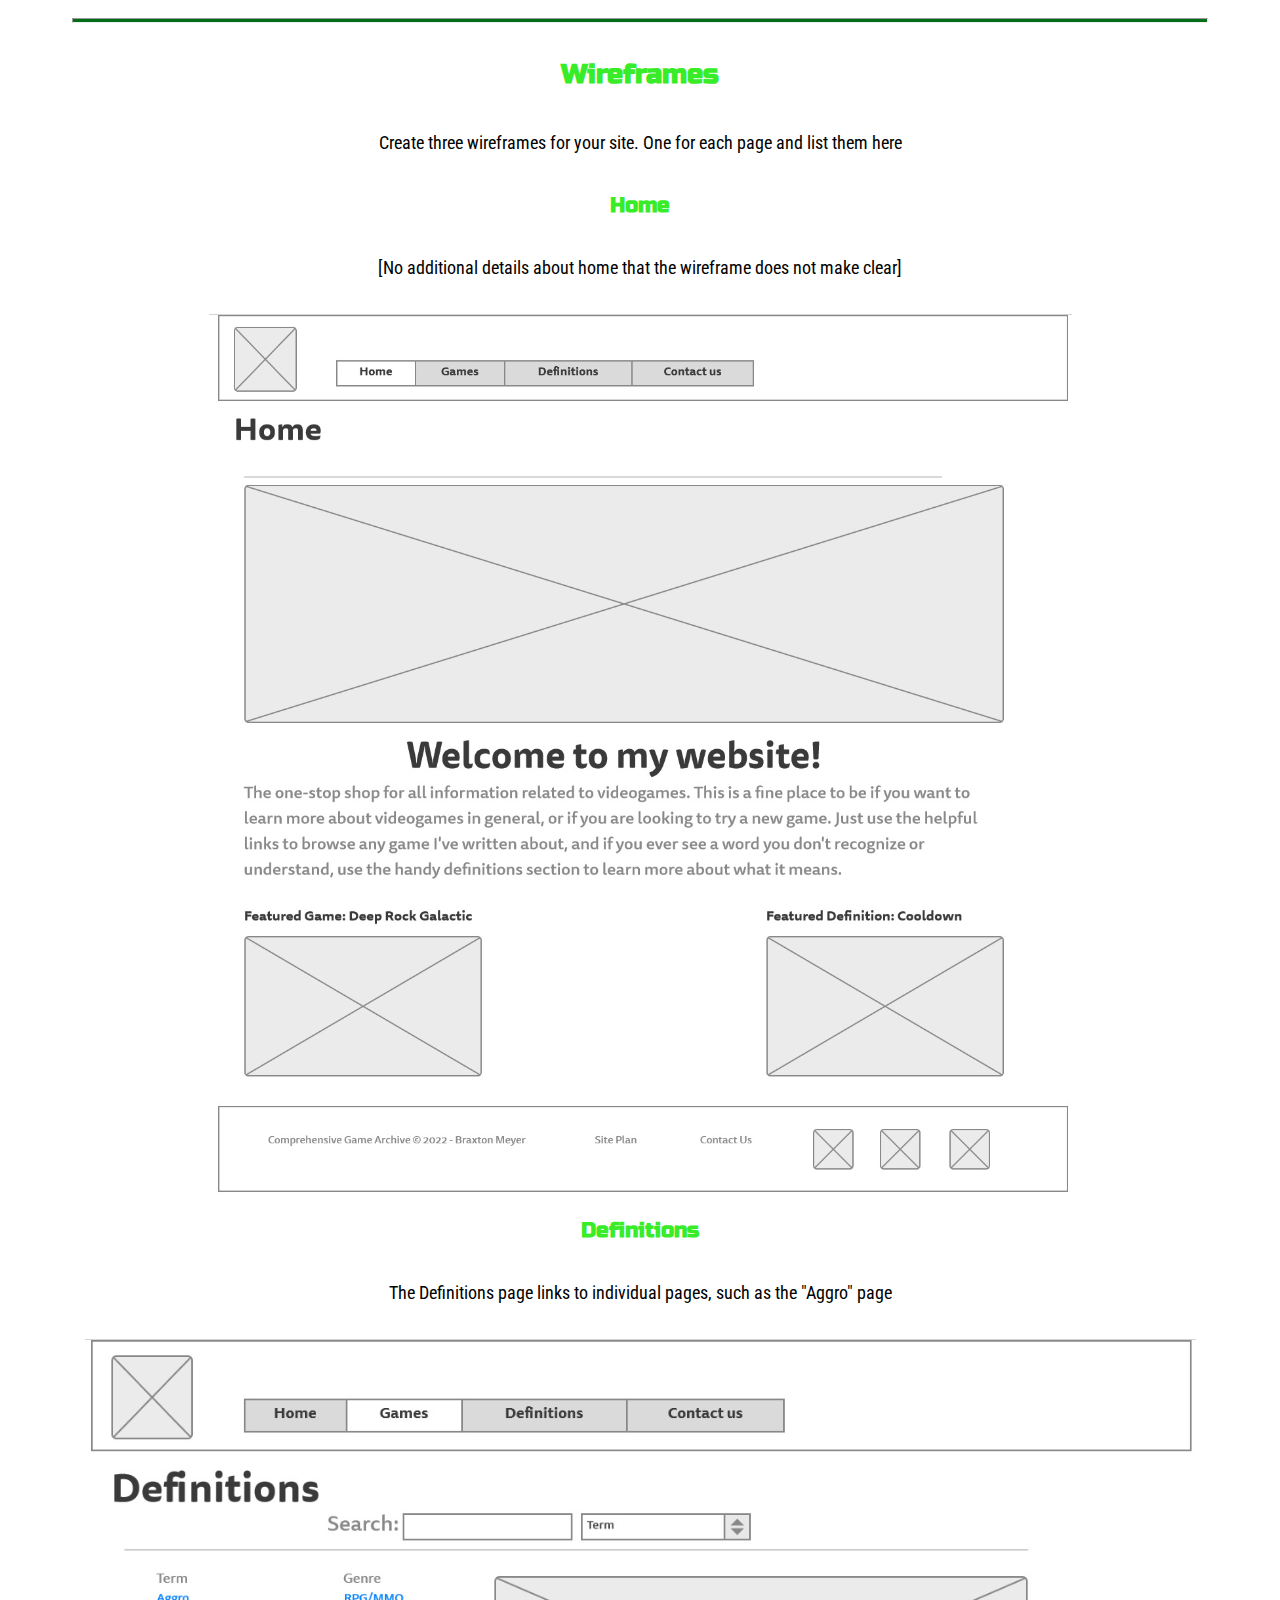
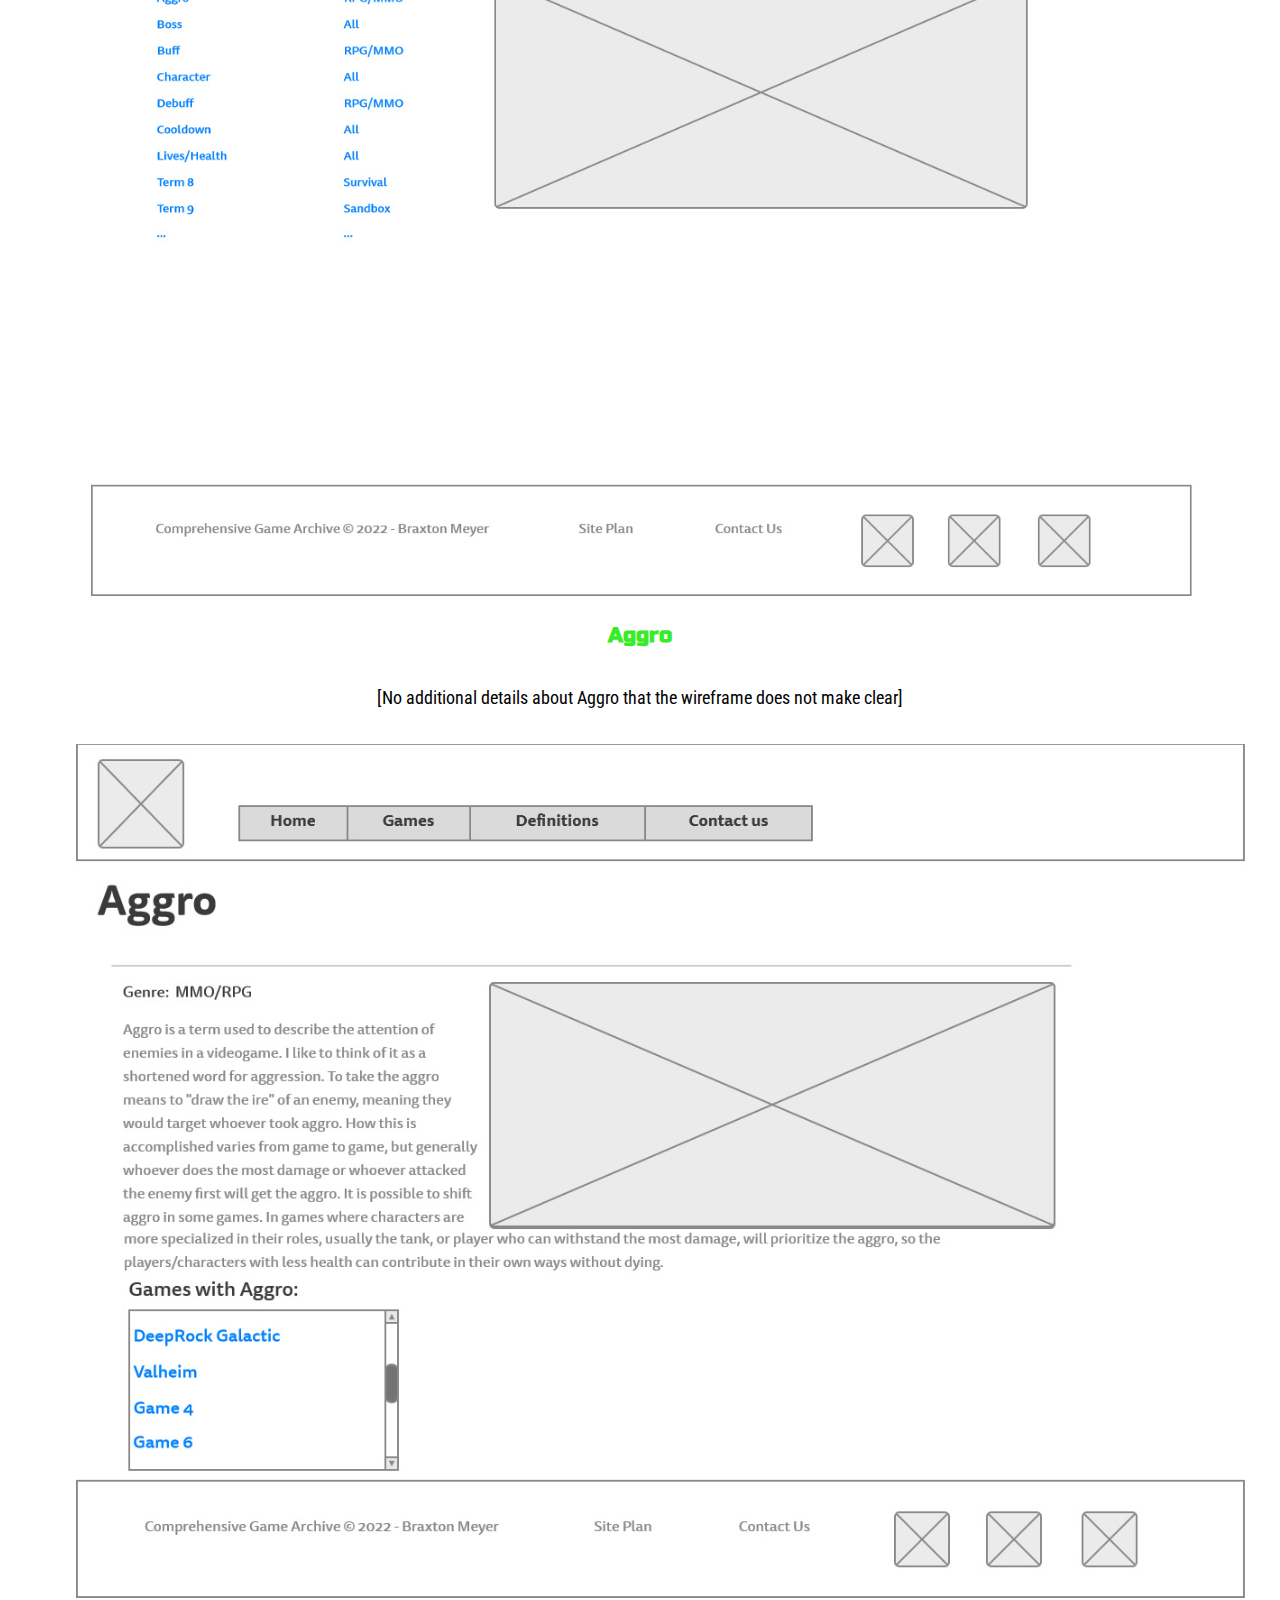
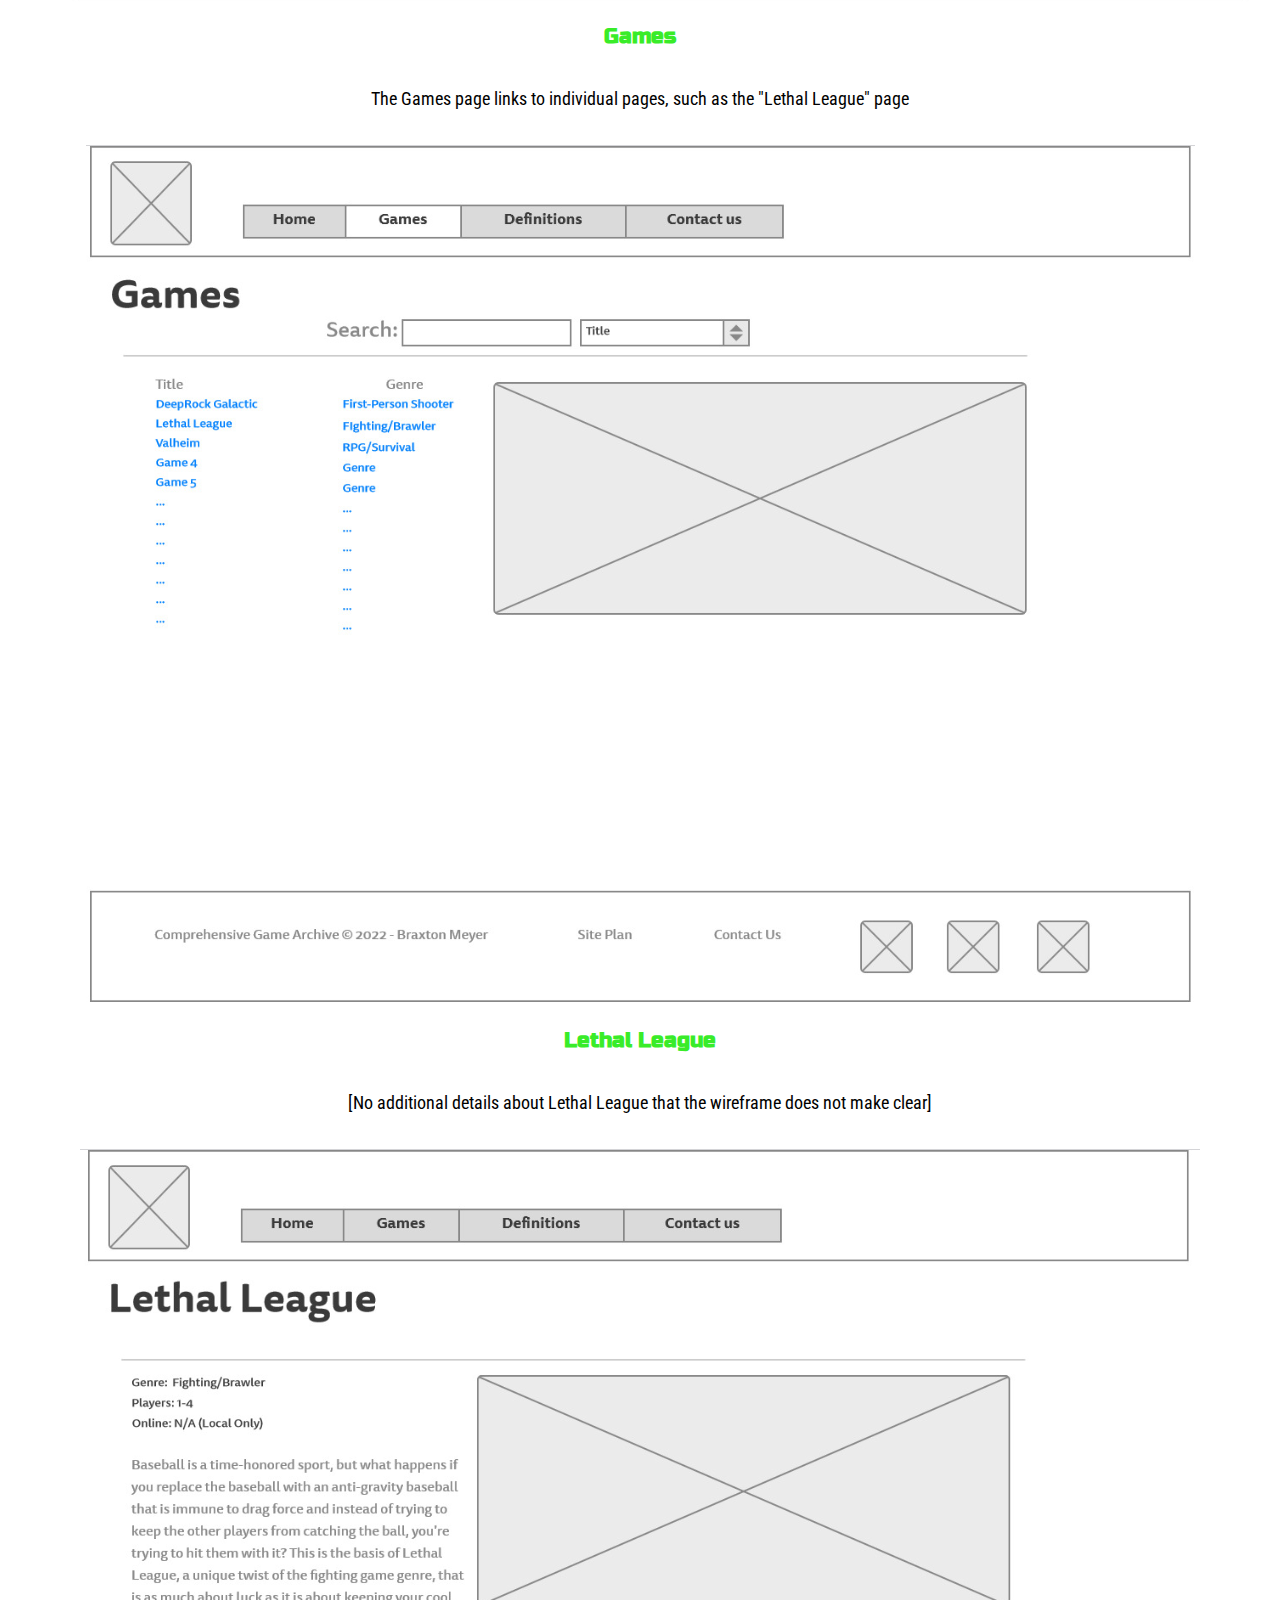
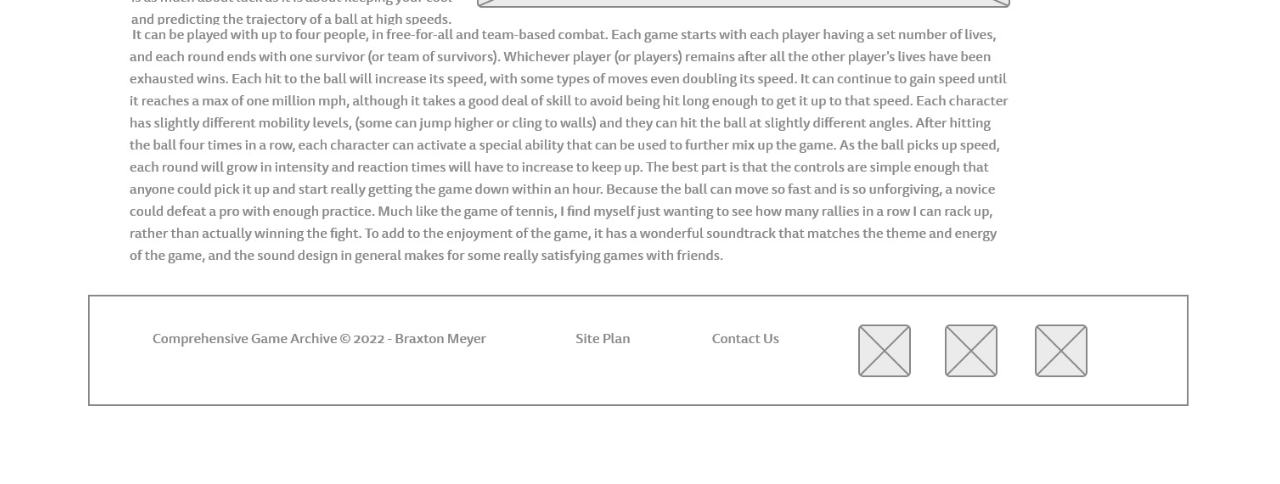
<file: site-plan.html>
<!DOCTYPE html>
<html lang="en-us">
    
  <head>
    <meta charset="utf-8">
    <title>Comprehensive Game Archive Plan</title>
    <link type="text/css" rel="stylesheet" href="styles/site-plan.css">
    <link rel="preconnect" href="https://fonts.googleapis.com">
    <link rel="preconnect" href="https://fonts.gstatic.com" crossorigin>
    <link href="https://fonts.googleapis.com/css2?family=Roboto+Condensed&family=Russo+One&display=swap" rel="stylesheet"> 
  </head>

  <body>
    <header>
      <h1>Comprehensive Game Archive Site Plan</h1>
      <h2>Braxton Meyer</h2>
      <h2>WDD 130-[section]</h2>
      <!-- In the header above, add the name or your site, your name and class number. For example if you are in section 3 you would put WDD 130.03 -->
    </header>
    <main>

      <!-- ------------------------Steps 2-3------------------------------ -->
      <hr>
      <h2>Overview</h2>
      <h3>Purpose</h3>
      <p>Have you ever been bored and unsure of what to do? For as many video games as we play in our day to day lives, we often have trouble discovering more or even have trouble explaining and sharing them with others. I plan to create a website that lists and explains particularly good games from various genres. It will contain media links to accurately depict what playing that specific game is like and what it offers. One unique point of this website is that it will contain information that spans multiple sources and compiles them conveniently, alongside my own writing on the less obvious aspects of games, and definitions for game-specific jargon. The goal here is to create an interesting and helpful source that can be used by both those well acquainted with video games and those who are not.</p>  <!-- change this -->


      <h3>Audience</h3>
      <p>This website's intended audience is those who want to learn more about videogames in general, those who are looking for new games to play, or those who want to learn more about specific games. Efforts will be made to define terms and jargon specific to games and gaming in general. While those with a particular interest in games will more easily gain entertainment and fulfillment from browsing, even those without interest in games will be able to experience different worlds or concepts through reading about the games or their various mechanics.</p>  <!-- change this -->

      <hr>
      <h2>Branding</h2>
      <h3>Website Logo</h3>
      <!-- Replace this with some sort of logo for your site.  A logo can be as simple as the name of your site in a nice font :) -->
      <img class="img-logo" src="./images/CGAlogo.jpeg" alt="Logo image">
      <hr>
      <h2>
        Style Guide
      </h2>

      <!-- ------------------------Steps 4-8------------------------------ -->

      <h3>
        Color Palette
      </h3>
      <!--  The colors you choose for a website are one of the most important decisions you will make. Follow the instructions on the activity in iLearn then return and replace the color codes below with the hex color codes (the 6 digit numbers that show at the bottom of each color) for the colors you have chosen below.  You should have at least 2 colors but do not have to fill in all 4 if you do not need them.  -->

      <!-- Copy and paste the URL to your finished palette below Make sure to paste it into both spots -->
      Palette URL: <a href="https://coolors.co/39ec29-392f5a-036d19-dce1de" target="_blank">https://coolors.co/39ec29-392f5a-036d19-dce1de</a>


      <table class="colors">
        <tr><th>Primary</th><th>Secondary</th><th>Accent 1</th><th>Accent 2</th></tr>
        <!-- Replace the numbers in the boxes below with your hex color codes. Then switch to the site-plan.css file and change your colors there as well. -->
        <tr><td class="primary">[#39EC29]</td><td class="secondary">[#392F5A]</td><td class="accent1">[#036D19]</td><td class="accent2">[#DCE1DE]</td></tr>
      </table>

      <!-- ------------------------Step 9------------------------------ -->

      <h3>
        Typography
      </h3>
      <!-- Choose a font for your paragraphs (body copy) and headlines. What font(s) have you chosen? Why did you choose what you did?  Make sure to review the list of web safe fonts at W3Schools.org as a starting point.  Think also about which of your colors above you might use for background and font colors. -->

      <h4>
        Heading Font: [Russo One]
      </h4>
      <h4>
        Paragraph Font: [Roboto Condensed]
      </h4>
      <h3>
        Normal paragraph example
      </h3>
      <p>
        Lorem ipsum dolor sit amet, consectetur adipiscing elit, sed do eiusmod tempor incididunt ut labore et dolore magna aliqua. Ut enim ad minim veniam, quis nostrud exercitation ullamco laboris nisi ut aliquip ex ea commodo consequat. Duis aute irure dolor in reprehenderit in voluptate velit esse cillum dolore eu fugiat nulla pariatur. Excepteur sint occaecat cupidatat non proident, sunt in culpa qui officia deserunt mollit anim id est laborum.
      </p>
      <h3>
        Colored paragraph example
      </h3>
      <p class="colored">
        Lorem ipsum dolor sit amet, consectetur adipiscing elit, sed do eiusmod tempor incididunt ut labore et dolore magna aliqua. Ut enim ad minim veniam, quis nostrud exercitation ullamco laboris nisi ut aliquip ex ea commodo consequat. 
      </p>

      <!-- ------------------------Step 10------------------------------ -->

      <h3>
        Navigation
      </h3>
      <!-- Think about how you want your navigation bar to look. In the site-plan.css file change the colors to your colors to get the look you desire. --> 
      <nav>
        <a href="#">Home</a>
        <a href="#">Page2</a>
        <a href="#">Page3</a>
      </nav>
      <hr>
      <h2>
        Site Map
      </h2>
      <div class="sitemap">
        <div class="sm-home">
          Home
        </div>
        <div class="sm-page2">
          Definitions <!-- change this -->
        </div>
        <div class="sm-page3">
          Games  <!-- change this -->
        </div>

        <div class="top">
          &nbsp;
        </div>
        <div class="left">
          &nbsp;
        </div>
        <div class="right">
          &nbsp;
        </div>

      </div>

      <!-- --------Content Section -------------- -->
      <hr>
      <h2>
        Content
      </h2>
      <h3>Home page</h3>
      <p>
        Welcome to my website! The one-stop shop for all information related to videogames. This is a fine place to be if you want to learn more about videogames in general, or if you are looking to try a new game. Just use the helpful links to browse any game I've written about, and if you ever see a word you don't recognize or understand, use the handy definitions section to learn more about what it means.
      </p>
      <p>Images for the Home page</p>
        <img src="./images/Spelunky2.jpg" alt="image for homepage">
        <img src="./images/DeepRock.jpg" alt="image for homepage">

      </ul>
      <h3>Definitions</h3>
      <p>
        Aggro - Aggro is a term used to describe the attention of enemies in a videogame. I like to think of it as a shortened word for aggression. To take the aggro means to "draw the ire" of an enemy, meaning they would target whoever took aggro. How this is accomplished varies from game to game, but generally whoever does the most damage or whoever attacked the enemy first will get the aggro. It is possible to shift aggro in some games. In games where characters are more specialized in their roles, usually the tank, or player who can withstand the most damage, will prioritize the aggro, so the players/characters with less health can contribute in their own ways without dying.

        Lives/Health - Most games have a life or health system, an allowance of how many mistakes can be made in the game before the "game over." Classic games tend towards a life system, where most mistakes will instantly kill the character, subtract a life, and resume gameplay, usually at a checkpoint. Health can usually be tracked in larger units, percentages, or even discrete chunks. As long as it doesn't reach zero, the player is usually free to play as normal, and there is often a way to replenish lost health. This is more common in modern games and it helps to keep the flow of gameplay going in spite of mistakes, and even allows for games to be less forgiving with penalties, because there is no forced restart after a single slip-up. 

        Character - Many games have the player directly controlling either one or multiple "characters," which serve as the agents in the game, or entities that act upon the objectives and obstacles in a game. An example of a character would be Mario, or a basketball player, or even the soldiers in a strategy game. The character is usually manipulated via a controller, which can range from a joystick with a button to a motion controller such as a Wii remote, or even select keys on a keyboard and inputs form a mouse. Players string inputs on these devices together to influence the digital world on the screen before them. For example, if the right arrow key translates to a character taking a step to the right, and the spacebar translates to the character punching whatever is in front of them, a player could press the right arrow twice to take two steps, and then press spacebar to punch something that is now directly in front of the character. As players continue to carefully input these actions, they will build up muscle memory to the point where all they have to think is, "I want to walk over there and punch that guy," and their hands will make adjustments in their character's path until they have, as desired, punched the other guy. The characcter on screen becomes an extension of the player's body via the controller or human interface device. Many games will use similar control schemes which allows the muscle memory in other games to be applied to new games, even if the player hasn't played it before.

        Boss - Games often have to build up in intensity to provide a challenge for a player, bigger and better obstacles to surpass force players to hone their skills and give them goals to overcome. For the classic Mario, the goal is to rescue the princess. In order to do so, he must defeat Bowser, a gargantuan creature with terrifying fiery breath and a tough outer shell. Bowser is an example of a "boss," these entities come in all shapes and sizes, but they often serve as the final challenge, or specific checkpoints that a player is to overcome. In games with multiple bosses, defeating one can reward the player with higher scores, resources, unlockables, or abilities.

        Cooldown - Players have standard actions they can usually always perform, walking, jumping, looking around. There is no limit to how often they can do these things. In addition to these basic actions, they might have abilities, such as a more powerful attack, or the ability to leap greater distances, or perform any other great feat. Games often impose limits on these kind of abilities through the use of cooldowns, set lengths of time that "lock" an ability until it can be used again. Cooldown lengths often vary according to the strength of an ability. An ability that essentially serves as a slightly empowered attack might only have a cooldown time of 5 seconds, whereas an "ultimate" ability such as one that allows one to cheat death, or deal a great amount of death could be 60 seconds or even longer.

        Buff – A temporary effect that increases the power, resilience, or general performance of a character. An example of a buff would be an energy shield projected around a character, protecting them from harm and allowing them to endure greater damage than they would without it. In classic games these are often seen in the form of power-ups, such as the power pellet from Pac-Man. Picking up the power pellet gives Pac-Man a “buff” that gives him invulnerability, as well as the power to eat ghosts. These come in all forms, from damage output and speed increases to any sort of measurable enhancement imaginable. Inclusion of buffs in a game can allow skilled players to try and acquire many of them at a time for an edge in the game, against players or AI controlled opponents.
          
        Debuff—The opposite of a buff, see Buff for more information. An example would be the effect Pac-Man’s power pellet has on ghosts: They move slower and are vulnerable to being eaten. These usually come in the form of slowing, weakening, or otherwise hampering a character. Piling debuffs on a character can help to overcome their strengths or really capitalize on their weaknesses, such as a slowing debuff on a normally exceptionally fast character, or a debuff that makes a weak character even more vulnerable to damage.

      </p>
      <p>Images for the Definitions page</p>
        <img src="./images/HealthBar.png" alt="image for page">
        <img src="./images/PowerUp.png" alt="image for page">

      </ul>
      <h3>Games</h3>
      <p>
        Lethal League
        Genre: Fighting game
        Baseball is a time-honored sport, but what happens if you replace the baseball with an anti-gravity baseball that is immune to drag force and instead of trying to keep the other players from catching the ball, you're trying to hit them with it? This is the basis of Lethal League, a unique twist of the fighting game genre, that is as much about luck as it is about keeping your cool and predicting the trajectory of a ball at high speeds. It can be played with up to four people, in free-for-all and team-based combat. Each game starts with each player having a set number of lives, and each round ends with one survivor (or team of survivors). Whichever player (or players) remains after all the other player's lives have been exhausted wins. Each hit to the ball will increase its speed, with some types of moves even doubling its speed. It can continue to gain speed until it reaches a max of one million mph, although it takes a good deal of skill to avoid being hit long enough to get it up to that speed. Each character has slightly different mobility levels, (some can jump higher or cling to walls) and they can hit the ball at slightly different angles. After hitting the ball four times in a row, each character can activate a special ability that can be used to further mix up the game. As the ball picks up speed, each round will grow in intensity and reaction times will have to increase to keep up. The best part is that the controls are simple enough that anyone could pick it up and start really getting the game down within an hour. Because the ball can move so fast and is so unforgiving, a novice could defeat a pro with enough practice. Much like the game of tennis, I find myself just wanting to see how many rallies in a row I can rack up, rather than actually winning the fight. To add to the enjoyment of the game, it has a wonderful soundtrack that matches the theme and energy of the game, and the sound design in general makes for some really satisfying games with friends. 

        Valheim
        Genre: Sandbox Survival game
        Valheim, a newer sandbox game set in a viking mythos setting. Players control deceased vikings in a sort of limbo state, and are tasked with destroying mythical "boss" creatures. As a true sandbox, the player can take their time, and are not required to defeat any bosses to have fun in the game, but there are some stages of progression that are locked behind defeating bosses. For example, the first boss drops an antler which can be used to make a pickaxe, which allows the player to break stones and collect ores for better tools and equipment. Each boss also provides the player's viking with a special ability, one of which can be used at any time. Each one (at the time of writing) lasts for 5 minutes and has a cooldown length of 20 minutes. The abilities can vary from buffs that reduce stamina costs for actions, to direct manipulation of the winds to sail with ease. This game's combat can be slightly lacking in comparsion to most action RPGs, but in the realm of sandboxes it has one of the more robust building systems. Player can build viking fortresses of great stature and order with the snapping system, or ignore it to create complicated structures out of many small, overlapping pieces. The buildings are also subject to a support and weight system so structures will naturally be built with considerations for stability, which adds another layer to building projects and even drives the look of many structures.
      </p>
      <p>Images for the Games Page</p>
        <img src="./images/Lethal League.png" alt="image for page3">
        <img src="./images/valheim.jpg" alt="image for page3">

      </ul>
      <hr>
      <h2>
        Wireframes
      </h2>
      <p>
        Create three wireframes for your site. One for each page and list them here</p>

      <h3>Home</h3>
      <p>         
        [No additional details about home that the wireframe does not make clear]
      </p>
      <img src="./images/HomeWireframe.png" alt="home page wireframe">

      <h3>Definitions</h3>
      <p>         
        The Definitions page links to individual pages, such as the "Aggro" page
      </p>
      <img src="./images/DefinitionsWireframe.png" alt="Definitions wireframe">

      <h3>Aggro</h3>
      <p>         
        [No additional details about Aggro that the wireframe does not make clear]
      </p>
      <img src="./images/AggroWireframe.png" alt="Aggro wireframe">

      <h3>Games</h3>
      <p>         
        The Games page links to individual pages, such as the "Lethal League" page
      </p>
      
      <img src="./images/GamesWireframe.png" alt="Games wireframe">

      <h3>Lethal League</h3>
      <p>         
        [No additional details about Lethal League that the wireframe does not make clear]
      </p>
      <img src="./images/LethalLeagueWireframe.png" alt="Lethal League wireframe">
    </main>
  </body>

</html>
</file>
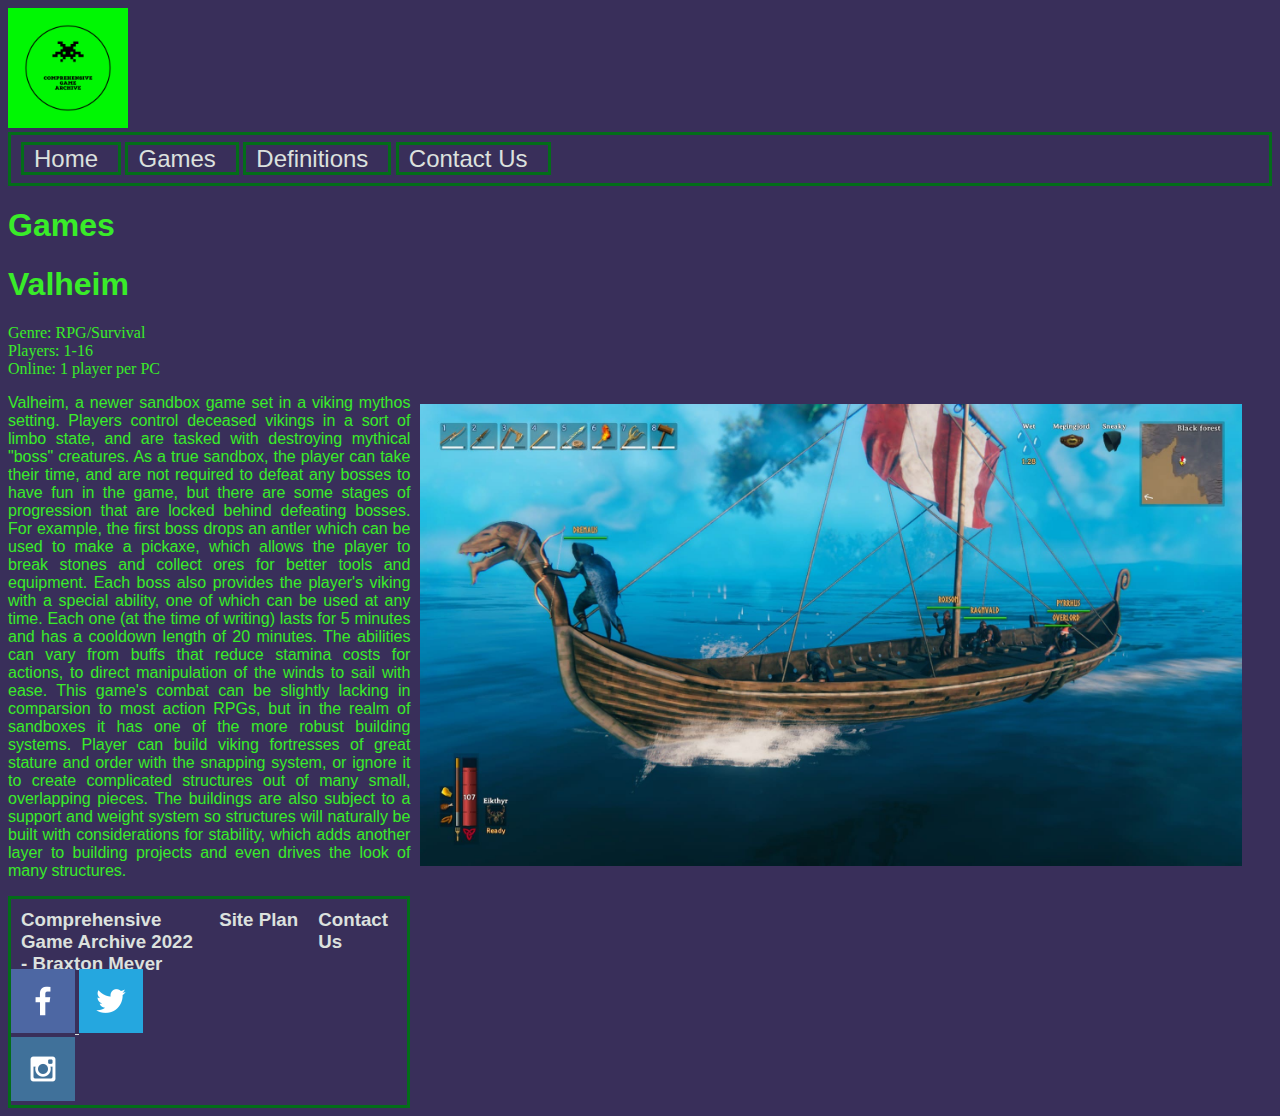
<file: valheim.html>
<!DOCTYPE html>
<html lang="en">
<head>
    <meta charset="UTF-8">
    <meta http-equiv="X-UA-Compatible" content="IE=edge">
    <meta name="viewport" content="width=device-width, initial-scale=1.0">
    <title>Valheim</title>
    <link rel="stylesheet" href="./styles/style.css">
</head>
<body>
    <div id="content">
        <header>
            <img class="logo" src="./images/CGAlogo.jpeg" alt="Comprehensive Game Archive Logo">
            <nav>
                <a href="index.html">Home</a>
                <a href="games.html">Games</a>
                <a href="definitions.html">Definitions</a>
                <a href="contactus.html">Contact Us</a>
            </nav>
        </header>
        <main>
            <h1>Games</h1>
            <h1>Valheim</h1>
            <div>
                <div>Genre: RPG/Survival</div>
                <div>Players: 1-16</div>
                <div>Online: 1 player per PC</div>
            </div>
            <div>
                <img class="float-img2" src="./images/valheim.jpg" alt="A picture of a lethal league game in progress">
                <p class="game-description">Valheim, a newer sandbox game set in a viking mythos setting. Players control deceased vikings in a sort of limbo state, and are tasked with destroying mythical "boss" creatures. As a true sandbox, the player can take their time, and are not required to defeat any bosses to have fun in the game, but there are some stages of progression that are locked behind defeating bosses. For example, the first boss drops an antler which can be used to make a pickaxe, which allows the player to break stones and collect ores for better tools and equipment. Each boss also provides the player's viking with a special ability, one of which can be used at any time. Each one (at the time of writing) lasts for 5 minutes and has a cooldown length of 20 minutes. The abilities can vary from buffs that reduce stamina costs for actions, to direct manipulation of the winds to sail with ease. This game's combat can be slightly lacking in comparsion to most action RPGs, but in the realm of sandboxes it has one of the more robust building systems. Player can build viking fortresses of great stature and order with the snapping system, or ignore it to create complicated structures out of many small, overlapping pieces. The buildings are also subject to a support and weight system so structures will naturally be built with considerations for stability, which adds another layer to building projects and even drives the look of many structures.</p>  
            </div>
        </main>
        <footer>
            <h3>Comprehensive Game Archive 2022 - Braxton Meyer</h3>
            <h3><a href="site-plan.html">Site Plan</a></h3>
            <h3><a href="contactus.html">Contact Us</a></h3>
            <div class="social">
                <a href="https://facebook.com" target="_blank">
                    <img src="images/facebook.png" alt="fb icon">
                </a>
                <a href="https://twitter.com" target="_blank">
                    <img src="images/twitter.png" alt="twitter icon">
                </a>
                <a href="https://instagram.com" target="_blank">
                    <img src="images/instagram.png" alt="instagram icon">
                </a>
            </div>
        </footer>
    </div>
</body>
</html>
</file>
<file: styles/style.css>
.featured-game{
    grid-column: 1/2;
}

.featured-definition{
    grid-column: 3/4;
}

.preview-img{
    width:100%;
}

.grid-container{
    display: grid;
    grid-template-columns: repeat(3,1fr);
}

.grid-container2{
    display: grid;
    grid-template-columns: repeat(2,1fr) 2fr;
}

.grid-container3{
    display: grid;
    grid-template-columns: 1fr 1fr;
}

.game-description{
    grid-template-columns: 1/4;
    text-align: justify;
    margin: 10 px;
}

.float-img{
    float:right;
    padding: 0 20px 20px 0;
    width:100%;
}

.float-img2{
    float: right;
    padding: 0 20px 20px 0;
    grid-template-columns: 3/4;
    width: 65%;
    margin: 10px;
}

.float-img3{
    float: right;
    padding: 0 20px 20px 0;
    grid-template-columns: 3/4;
    width: 30%;
    margin: 10px;
}

ol {
    font-size: larger;
    font-weight: bold;
}

li {
    font-size:medium;
    font-weight: normal;
}

#hero-img{
    grid-column: 1/4;
    width:100%;
}

.centered-whole-width{
    grid-column: 1/4;
    margin: 0 auto;
    padding: 5px;
}

hr.solid {
    border: 2px solid #036D19;
    border-radius:3px;
}

footer{
    border: solid #036D19;
    display: grid;
    grid-template-columns: 2fr 1fr 1fr;
}

footer h3{
    margin: 10px;
    height: 50px;
    font-family: 'Russo One', sans-serif;
    color:#DCE1DE;
}

footer h3 a{
    text-decoration: none;
}

header{
    font-family: 'Russo One', sans-serif;
}

h1{
    font-family: 'Russo One', sans-serif;
}

p{
    font-family: 'Roboto Condensed', sans-serif;
    background-color: #392F5A;
}

body{
    background-color: #392F5A;
    color:#39EC29;
}

a{
    color:#DCE1DE;
}

a :hover{
    color:#2BF319;
}

a :visited{
    color:#00991F;
}

header nav{
    border:solid #036D19;
    padding: 10px;
}

header nav a{
    text-decoration:none;
    font-size:x-large;
    padding-left:10px;
    padding-right: 20px;
    border:solid #036D19;
}

.logo{
    width:120px;
}

header.logo{
    float:left;
    align-self: center;
}
</file>
<file: styles/site-plan.css>
/* if you are using any Google fonts change the font names below to your fonts. 
Any spaces in your font name should be replaced with a +. 
Fonts are separated by a | */
@import url('https://fonts.googleapis.com/css?family=IM+Fell+French+Canon+SC|Lato');

:root {
  /* change the values below to your colors from your palette */
  --primary-color: #39EC29  ;
  --secondary-color: #392F5A ;
  --accent1-color: #036D19;
  --accent2-color: #DCE1DE;

  /* change the values below to your chosen font(s) */
  --heading-font: 'Russo One', sans-serif;
  --paragraph-font: 'Roboto Condensed', sans-serif;

  /* these colors below should be chosen from among your palette colors above */
  --headline-color-on-white: #39EC29;  /* headlines on a white background */ 
  --headline-color-on-color: #39EC29; /* headlines on a colored background */ 
  --paragraph-color-on-white: #036D19; /* paragraph text on a white background */ 
  --paragraph-color-on-color: #39EC29; /* paragraph text on a colored background */ 
  --paragraph-background-color: #392F5A  ;
  --nav-link-color: #39EC29;
  --nav-background-color: #392F5A;
  --nav-hover-link-color: #392F5A;
  --nav-hover-background-color: #DCE1DE;
}


/*  Look around below...but DON'T CHANGE ANYTHING! */

body {
  max-width: 1200px;
  margin: 0 auto;
  padding: 4em;
  font-size: 18px;
  text-align: center;
}
img {
  display: block;
  margin: 0 auto;
}
h1, h2, h3, h4, h5, h6 {
  font-family: var(--heading-font);
  color: var(--headline-color-on-white);
}
h2 {
  text-align: center;
}
hr {
  height: 3px;
  margin: 35px 0;
  background: var(--accent1-color);
}
header {
  padding: 1em;
  text-align: center;
  color: var(--paragraph-color-on-color);
  background-color: var(--paragraph-background-color);
}
header > h1, header > h2 {
  color: var(--headline-color-on-color);
}

p {
  font-family: var(--paragraph-font);
  color: var(--paragraph-color);
  padding: 1em;
}
.colors {
  width: 100%;
  min-width: 350px;
  margin: 30px auto;
  text-align: center;
}
.colors th {
  background-color: #999;
}
.colors td{
  width: 25%;
  height: 3em;
}

.primary {
  background-color: var(--primary-color);
}
.secondary {
  background-color: var(--secondary-color);
}
.accent1 {
  background-color: var(--accent1-color);
}
.accent2{
  background-color: var(--accent2-color);
}

p.colored {
  background-color: var(--paragraph-background-color);
  color: var(--paragraph-color-on-color);
}

nav {
  background-color: var(--nav-background-color);
  line-height: 3em;
  text-align: center;
  font-size: 1.2em;
}
nav  {
  list-style-type: none;
  display: flex;

}
nav a {
  padding:1em;
  min-width: 120px;
  text-decoration: none;
  padding: 10px;

}
nav a:link, nav a:visited {
  color: var(--nav-link-color);
}
nav a:hover {
  color: var(--nav-hover-link-color);
  background-color: var(--nav-hover-background-color);
}

.sitemap {
  display: grid;
  justify-content: center;

  grid-template-columns: repeat(6, 15%);
  grid-template-rows: 3em 1.5em 1.5em 3em;
  grid-template-areas: ". . home home . ."
    ". . . top . ."
    ". left left right right ."
    "page2 page2 . . page3 page3";
}
.sitemap > div {

  text-align: center;

}
.sm-home {
  grid-area: home;
  background-color: #ccc;
  line-height: 3em;
}
.sm-page2 {
  grid-area: page2;
  background-color: #ccc;
  line-height: 3em;
}
.sm-page3 {
  grid-area: page3;
  background-color: #ccc;
  line-height: 3em;
}

.top {
  grid-area: top;
  border-left: 1px solid;
}

.left {
  grid-area: left;
  border-top: 1px solid;
  border-left: 1px solid;
}

.right {
  grid-area: right;
  border-top: 1px solid;
  border-right: 1px solid;
}

.img-logo{
    width:50%
}
</file>
